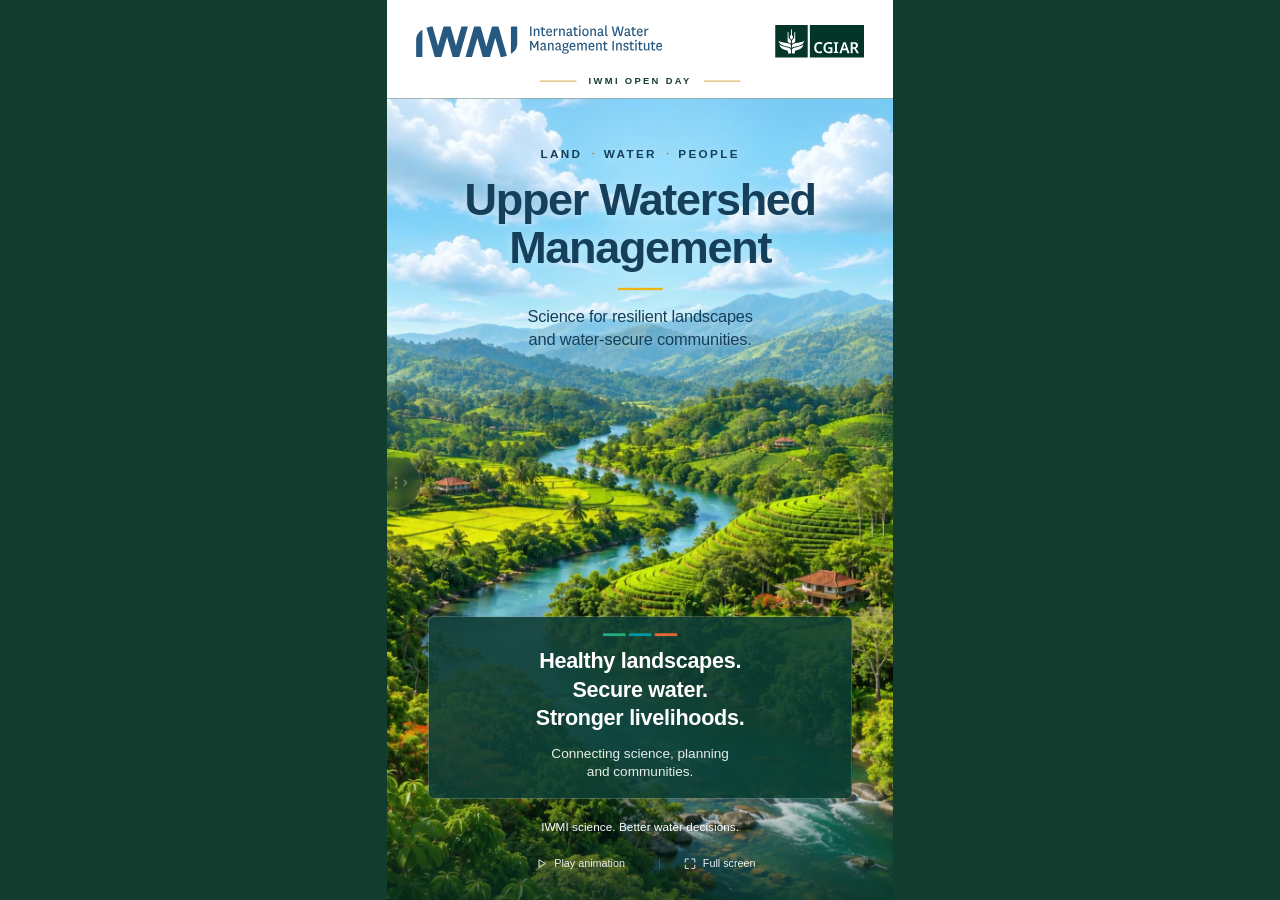
<file: index.html>
<!doctype html>
<html lang="en">
<head>
  <meta charset="utf-8">
  <meta name="viewport" content="width=device-width, initial-scale=1">
  <meta name="theme-color" content="#123d2e">
  <title>Upper Watershed Management · Portrait Exhibit</title>
  <link rel="icon" href="data:,">
  <style>
    *{box-sizing:border-box}
    html,body{width:100%;height:100%;margin:0;overflow:hidden;background:#123d2e}
    body{display:grid;place-items:center}
    .screen{position:relative;overflow:hidden;width:56.25vh;height:100vh;max-width:100vw;max-height:177.777778vw}
    iframe{position:absolute;inset:0;width:1080px;height:1920px;border:0;transform-origin:0 0;background:#123d2e}
    noscript{position:absolute;color:white;font:18px Arial;padding:24px}
  </style>
</head>
<body>
  <div class="screen" id="screen">
    <iframe id="portrait-exhibit" title="Upper Watershed Management — portrait welcome screen" src="exhibit.html?v=32" allow="fullscreen; autoplay" allowfullscreen></iframe>
  </div>
  <noscript>Please enable JavaScript to view the exhibit.</noscript>
  <script>
    const screen = document.getElementById('screen');
    const frame = document.getElementById('portrait-exhibit');
    function fitPortrait(){
      const scale = Math.min(document.documentElement.clientWidth / 1080, document.documentElement.clientHeight / 1920);
      screen.style.width = (1080 * scale) + 'px';
      screen.style.height = (1920 * scale) + 'px';
      frame.style.transform = 'scale(' + scale + ')';
    }
    window.addEventListener('resize',fitPortrait);
    document.addEventListener('fullscreenchange',fitPortrait);
    fitPortrait();
    function openLinkedExhibit(){
      const routes={'#highlands':'highlands','#terrain':'terrain','#adb':'adb','#adb-dashboard':'adb-dashboard','#mahaweli':'mahaweli','#knuckles':'knuckles','#riverkeeper':'riverkeeper'};
      const route=routes[location.hash];
      if(route)frame.contentWindow.postMessage('iwmi-open-'+route,'*');
    }
    window.addEventListener('load',openLinkedExhibit);
    window.addEventListener('hashchange',openLinkedExhibit);
  </script>
</body>
</html>
</file>
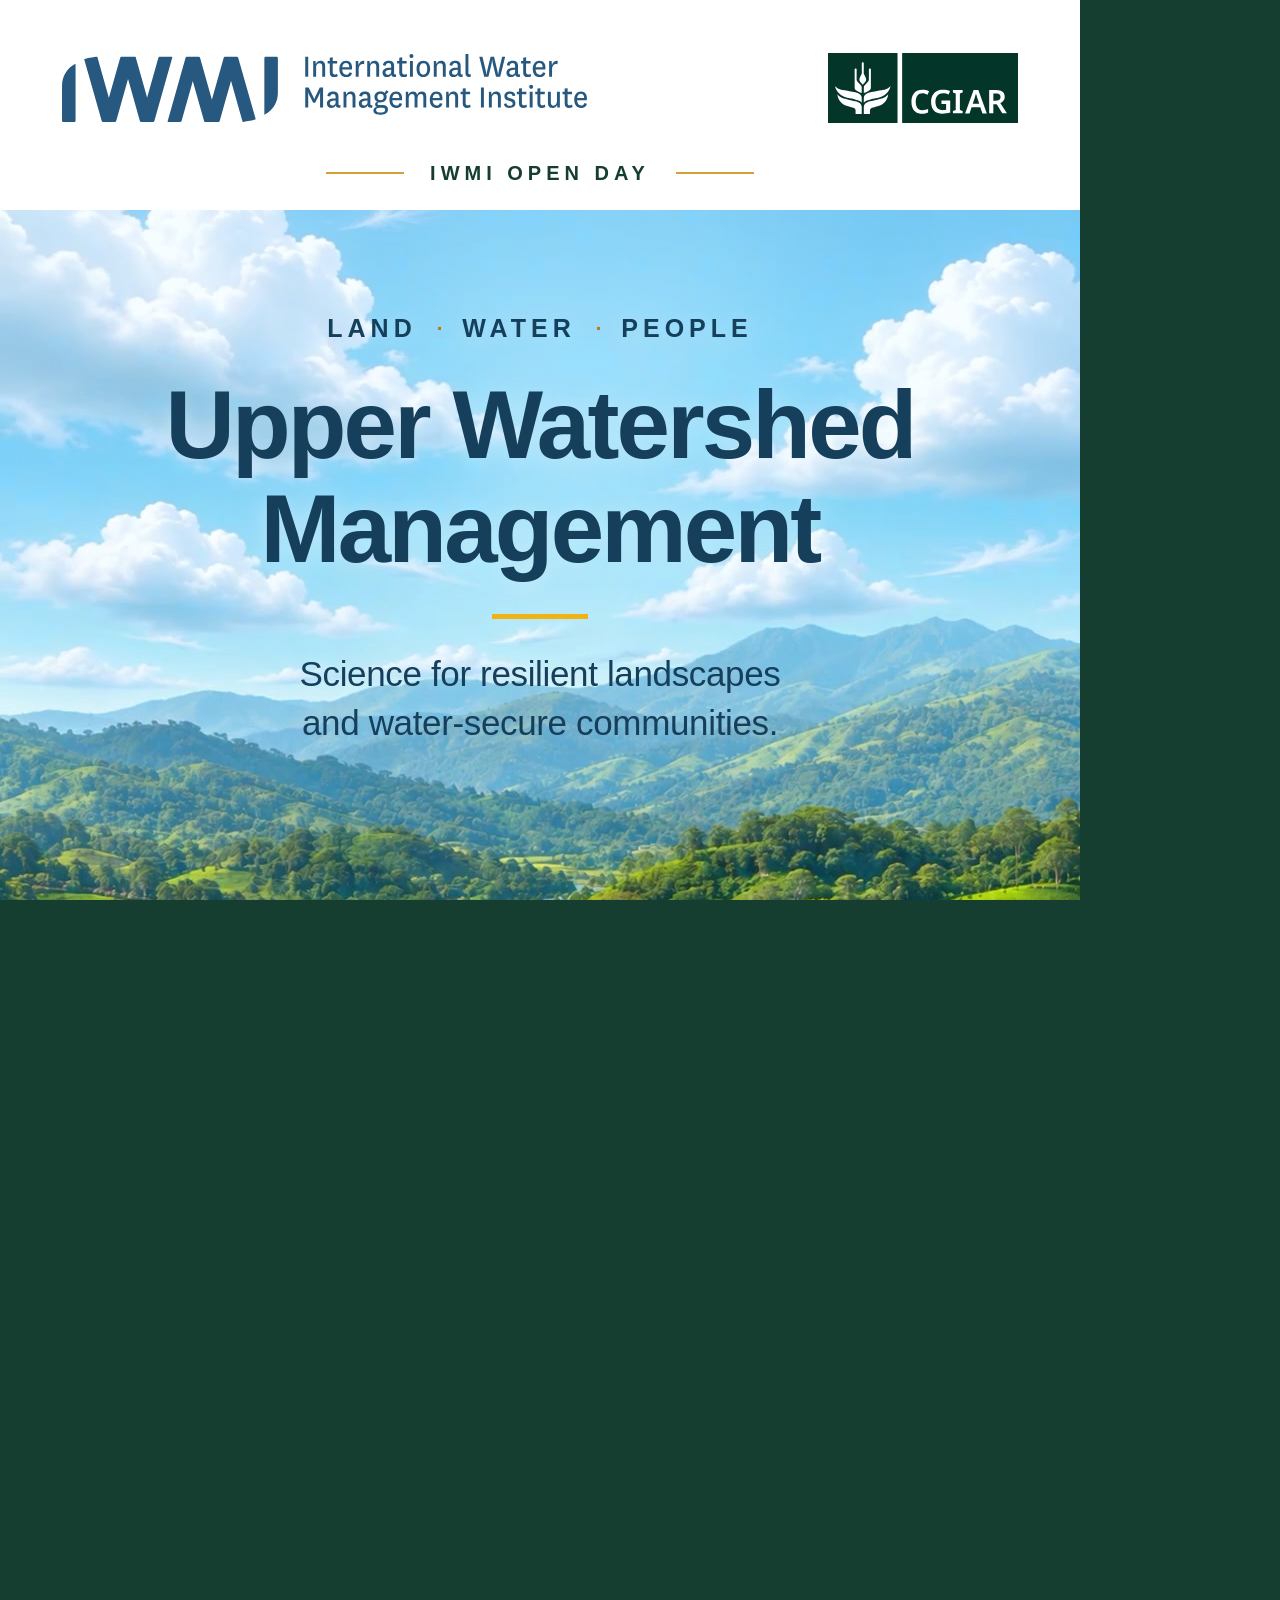
<file: exhibit.html>
<!doctype html>
<html lang="en">
<head>
  <meta charset="utf-8">
  <meta name="viewport" content="width=device-width, initial-scale=1">
  <meta name="theme-color" content="#153d30">
  <meta name="description" content="Upper Watershed Management at IWMI Open Day. Science for resilient landscapes and water-secure communities.">
  <title>Upper Watershed Management · IWMI Open Day</title>
  <link rel="icon" href="data:,">
  <link rel="stylesheet" href="styles.css?v=32">
  <link rel="stylesheet" href="orbit-menu.css?v=32">
<link rel="stylesheet" href="explorer.css?v=32">
  <link rel="stylesheet" href="adb.css?v=32">
  <link rel="stylesheet" href="projects.css?v=32">
  <link rel="stylesheet" href="presentation.css?v=32">
  <link rel="stylesheet" href="riverkeeper.css?v=32">
  <link rel="stylesheet" href="adb-dashboard.css?v=32">
<link rel="stylesheet" href="briefings.css?v=32"><link rel="stylesheet" href="river-story.css?v=32"><link rel="stylesheet" href="highlands.css?v=32"></head>
<body>
  <div class="exhibit">
    <header class="masthead">
      <div class="brand-row">
        <img class="iwmi-logo" src="assets/iwmi.svg" alt="IWMI — International Water Management Institute">
        <img class="cgiar-logo" src="assets/cgiar.svg" alt="CGIAR">
      </div>
      <div class="event-label"><i aria-hidden="true"></i><span>IWMI OPEN DAY</span><i aria-hidden="true"></i></div>
    </header>
    <main>
      <section class="hero" aria-labelledby="booth-title">
        <img class="hero-photo" src="assets/hero-video-poster.jpg" alt="Illustrative sunlit Sri Lankan watershed with green highlands, cultivated terraces and a clear blue river">
        <video id="landscape-film" class="hero-film" muted loop playsinline preload="auto" disablepictureinpicture aria-hidden="true" tabindex="-1"></video>
        <div class="hero-shade" aria-hidden="true"></div>
        <div class="hero-copy">
          <p class="eyebrow">LAND <span>·</span> WATER <span>·</span> PEOPLE</p>
          <h1 id="booth-title">Upper Watershed<br>Management</h1>
          <div class="title-rule" aria-hidden="true"></div>
          <p class="hero-message">Science for resilient landscapes<br>and water-secure communities.</p>
        </div>
      </section>
      <section class="welcome-summary" aria-labelledby="welcome-message">
        <div class="theme-rule" aria-hidden="true"><i></i><i></i><i></i></div>
        <h2 id="welcome-message">Healthy landscapes.<br>Secure water.<br>Stronger livelihoods.</h2>
        <p>Connecting science, planning<br>and communities.</p>
      </section>
    </main>
    <button id="menu-dismiss" class="menu-dismiss" type="button" tabindex="-1" aria-label="Close exploration menu" hidden></button>
    <button id="menu-toggle" class="menu-toggle" type="button" aria-expanded="false" aria-controls="orbit-navigation" aria-label="Open exploration menu">
      <span class="handle-mark" aria-hidden="true"><i></i><i></i><i></i></span>
      <svg viewBox="0 0 24 24" aria-hidden="true"><path d="m9 6 6 6-6 6"/></svg>
      <span class="handle-hint">Explore</span>
    </button>
    <nav id="orbit-navigation" class="orbit-navigation" aria-label="Explore our work" aria-hidden="true" inert>
      <svg class="orbit-rail" viewBox="0 0 840 710" aria-hidden="true"><path d="M125 50 C300 185 300 485 125 630"/><path class="rail-accent" d="M125 50 C300 185 300 485 125 630"/></svg>
      <button type="button" class="orbit-option option-highlands" data-project="highlands">
<span class="orbit-visual" aria-hidden="true"><span class="orbit-trace"></span><span class="orbit-particles"><i></i><i></i><i></i></span><span class="orbit-photo"><img src="assets/kn-hero.jpg" alt=""></span></span>
<span class="orbit-label"><strong>Sri Lanka’s highlands</strong><span>Why they matter to the nation</span></span><span class="orbit-arrow" aria-hidden="true">↗</span></button>
<button type="button" class="orbit-option option-mahaweli" data-project="mahaweli">
        <span class="orbit-visual" aria-hidden="true"><span class="orbit-trace"></span><span class="orbit-particles"><i></i><i></i><i></i></span><span class="orbit-photo"><img src="assets/mahaweli.jpg" alt=""></span></span>
        <span class="orbit-label"><strong>Upper Mahaweli</strong><span>Integrated watershed planning</span></span><span class="orbit-arrow" aria-hidden="true">↗</span>
      </button>
      <button type="button" class="orbit-option option-knuckles" data-project="knuckles">
        <span class="orbit-visual" aria-hidden="true"><span class="orbit-trace"></span><span class="orbit-particles"><i></i><i></i><i></i></span><span class="orbit-photo"><img src="assets/knuckles.jpg" alt=""></span></span>
        <span class="orbit-label"><strong>Knuckles Mountain Range</strong><span>Water science &amp; climate resilience</span></span><span class="orbit-arrow" aria-hidden="true">↗</span>
      </button>
<button type="button" class="orbit-option option-dashboard" data-project="dashboard">
        <span class="orbit-visual" aria-hidden="true"><span class="orbit-trace"></span><span class="orbit-particles"><i></i><i></i><i></i></span><span class="orbit-photo"><img src="assets/uma-oya.jpg" alt=""></span></span>
        <span class="orbit-label"><strong>Upper Watershed<br>Restoration</strong><span>ADB dashboard · priorities &amp; findings</span></span><span class="orbit-arrow" aria-hidden="true">↗</span>
      </button>
      
      <button type="button" class="orbit-option option-riverkeeper" data-project="riverkeeper">
        <span class="orbit-visual" aria-hidden="true"><span class="orbit-trace"></span><span class="orbit-particles"><i></i><i></i><i></i></span><span class="orbit-photo"><img src="assets/riverkeeper-poster.jpg" alt=""></span></span>
        <span class="orbit-label"><strong>Riverkeeper</strong><span>One river · shared decisions</span></span><span class="orbit-arrow" aria-hidden="true">↗</span>
      </button>
    </nav>
    <footer class="exhibit-footer">
      <p>IWMI science. Better water decisions.</p>
      <div class="footer-controls">
        <button type="button" id="motion" aria-pressed="false" aria-label="Pause landscape animation"><svg viewBox="0 0 24 24" aria-hidden="true"><path d="M9 5v14m6-14v14"/></svg><span>Pause animation</span></button>
        <i aria-hidden="true"></i>
        <button type="button" id="fullscreen" aria-label="Enter full screen"><svg viewBox="0 0 24 24" aria-hidden="true"><path d="M9 3H3v6m12-6h6v6M3 15v6h6m12-6v6h-6"/></svg><span>Full screen</span></button>
      </div>
    </footer>
  </div>
  <dialog id="detail-dialog" aria-labelledby="detail-title">
    <div class="detail-shell">
      <div class="detail-top"><span>WATERSHED MANAGEMENT</span><button type="button" id="close-detail" aria-label="Close introduction"><svg viewBox="0 0 24 24" aria-hidden="true"><path d="m6 6 12 12M18 6 6 18"/></svg></button></div>
      <div class="detail-photo"><img id="detail-image" src="assets/mahaweli.jpg" alt=""><span id="detail-caption"></span></div>
      <div class="detail-copy"><p id="detail-kicker"></p><h2 id="detail-title"></h2><p id="detail-summary"></p>
        <div id="detail-tabs" role="tablist" aria-label="Explore themes"></div>
        <section id="detail-panel" role="tabpanel" tabindex="0"><h3 id="detail-topic"></h3><p id="detail-text"></p></section>
        <p id="detail-note"></p>
      </div>
      <button type="button" id="back-menu" class="back-menu"><svg viewBox="0 0 24 24" aria-hidden="true"><path d="M20 12H4m7-7-7 7 7 7"/></svg>Back to options</button>
    </div>
  </dialog>

  <dialog id="map-dialog" aria-labelledby="map-title">
    <div class="map-shell">
      <header class="map-header">
        <div class="map-brand"><img src="assets/iwmi.svg" alt="International Water Management Institute"><span class="map-event">IWMI OPEN DAY</span><button id="close-map" class="map-back" type="button"><svg viewBox="0 0 24 24" aria-hidden="true"><path d="M20 12H4m7-7-7 7 7 7"/></svg>Back</button></div>
        <div class="map-heading"><div><h2 id="map-title">Sri Lanka in 3D</h2><p>Highlands, rivers &amp; reservoirs</p></div><span class="map-live"><i></i><span id="map-focus-label">HIGHLIGHTING LAND ABOVE 300 m</span></span></div>
      </header>
      <div id="map-stage" class="map-stage">
        <canvas id="terrain-canvas" tabindex="0" role="img" aria-label="Interactive Sri Lanka terrain. Drag to rotate, pinch to zoom, two fingers to move. Keyboard: arrows rotate, plus and minus zoom, Home resets." aria-describedby="map-help"></canvas>
        <div class="map-legend" aria-label="Map colours"><b>Landscape</b><span><i class="natural-land"></i>Natural terrain colours</span><span id="legend-selection"><i class="selected-uplands"></i>Land above 300 m</span><span><i class="water"></i>Rivers &amp; reservoirs</span></div>
        <div class="map-compass" aria-label="North direction">N<svg id="map-north" viewBox="0 0 60 60" aria-hidden="true"><path d="M30 2 42 50 30 41Z"/><path d="M30 2 18 50 30 41Z"/></svg></div>
        <div class="map-zoom"><button type="button" id="zoom-in" aria-label="Zoom in">+</button><button type="button" id="zoom-out" aria-label="Zoom out">−</button></div>
        <div class="map-instructions" id="map-help"><span>Drag to rotate · Pinch to zoom · Two fingers to move</span></div>
        <div class="map-loading" id="map-loading" role="status"><i aria-hidden="true"></i><p>Preparing your landscape…</p></div>
      </div>
      <footer class="map-controls">
        <div class="terrain-mode" aria-label="Elevation focus">
          <button type="button" data-terrain-mode="natural" aria-pressed="false">Natural view</button>
          <button type="button" data-terrain-mode="highlight" aria-pressed="true"><i></i>Highlight &gt;300 m</button>
          <button type="button" data-terrain-mode="isolate" aria-pressed="false">Only &gt;300 m</button>
        </div>
        <div class="map-views" aria-label="Map controls">
          <button type="button" data-map-view="island" aria-pressed="true"><svg viewBox="0 0 24 24" aria-hidden="true"><path d="M3 10V4h6m6 0h6v6M3 15v6h6m6 0h6v-6"/></svg>Whole island</button>
          <button type="button" data-map-view="highlands" aria-pressed="false"><svg viewBox="0 0 24 24" aria-hidden="true"><path d="m2 20 8-15 6 10 3-5 4 10ZM7 11l3 2 3-2"/></svg>Highlands</button>
          <button type="button" data-map-view="top" aria-pressed="false"><svg viewBox="0 0 24 24" aria-hidden="true"><path d="m3 8 9-5 9 5-9 5ZM3 12l9 5 9-5M3 16l9 5 9-5"/></svg>Top view</button>
          <button type="button" id="map-water" class="water-switch" aria-pressed="true"><svg viewBox="0 0 24 24" aria-hidden="true"><path d="M12 2C10 6 5 11 5 15a7 7 0 0 0 14 0c0-4-5-9-7-13Z"/></svg>Water</button>
        </div>
        <div class="map-caption"><span>Actual terrain · Relief enlarged 10×</span><button id="map-info" type="button" aria-expanded="false" aria-controls="map-about">About this map</button></div>
        <div class="map-about" id="map-about" hidden><strong>A landscape you can explore</strong><p>This view uses our terrain, river and reservoir model, including Mannar Island and 136 selected major water bodies. Natural colours and sea shading are illustrative, not satellite imagery or measured bathymetry.</p><p>The highlight uses the unexaggerated SRTM elevation data: only land above 300 metres is selected. “Only >300 m” displays the separate upper part of the print model. Heights are enlarged ten times for visibility; this does not change the 300-metre threshold. Screen meshes are simplified and are not printing files.</p><small>Water-body sources: project mapping (2018) and © <a href="https://www.openstreetmap.org/copyright" target="_blank" rel="noopener">OpenStreetMap contributors</a> (ODbL). This is an exhibition model, not a navigation map.</small></div>
      </footer>
    </div>
  </dialog>


  <dialog id="adb-dialog" aria-labelledby="adb-project-title">
    <div class="adb-shell">
      <header class="adb-brand"><img src="assets/iwmi.svg" alt="International Water Management Institute"><img src="assets/cgiar.svg" alt="CGIAR"><button type="button" id="close-adb" aria-label="Return to welcome screen">×</button></header>
      <div class="adb-toolbar"><button class="adb-home" id="adb-home" type="button">← Chapters</button><b id="adb-progress">THE STUDY AT A GLANCE</b><button id="adb-sources" type="button">Sources ⓘ</button></div>
      <span id="adb-project-title" class="sr-only">Upper Watershed Restoration · ADB hydrological study</span>
      <main class="adb-body" id="adb-body"></main>
      <div class="adb-scroll-hint" id="adb-scroll-hint"></div>
      <footer class="adb-bottom" id="adb-bottom"></footer>
    </div>
  </dialog>
  <dialog class="adb-figure-dialog" id="adb-figure-dialog" aria-labelledby="adb-figure-title">
    <div class="fig-top"><h3 id="adb-figure-title">Study evidence</h3><button type="button" data-fclose>Close ×</button></div>
    <div class="adb-figure-viewport"><img alt=""></div>
    <div class="adb-figure-controls"><button type="button" data-fzoom="-1" aria-label="Zoom figure out">−</button><button type="button" data-fzoom="1" aria-label="Zoom figure in">+</button><button type="button" data-fzoom="0">Reset</button><span>Pinch to zoom · Drag to move</span></div>
  </dialog>

  <div id="status" class="sr-only" role="status"></div>
  <script src="app.js?v=32"></script>
  <script src="scene-video-v27.js?v=32"></script>
  <script src="explorer.js?v=32"></script>
  <script src="orbit-menu.js?v=32"></script>
  <script src="adb-data.js?v=32"></script>
  <script src="adb.js?v=32"></script>
  <script src="projects-data.js?v=32"></script>
  <script src="projects.js?v=32"></script>
  <script src="presentation.js?v=32"></script>
  <script src="riverkeeper.js?v=32"></script>
  <script src="adb-hotspot-data.js?v=32"></script>
  <script src="adb-hotspots.js?v=32"></script>
  <script src="adb-dashboard.js?v=32"></script>
<script src="briefings.js?v=32"></script><script src="river-story.js?v=32"></script><script src="highlands.js?v=32"></script></body>
</html>
</file>
<file: styles.css>
:root{--ink:#153d30;--green:#22ad7a;--teal:#0297a6;--orange:#e86933;--gold:#efb314}
*{box-sizing:border-box}
html,body{margin:0;width:100%;height:100%;overflow:hidden;background:var(--ink);font-family:Arial,Helvetica,sans-serif;color:#fff}
button{font:inherit;cursor:pointer;touch-action:manipulation;-webkit-tap-highlight-color:transparent}
button:focus-visible{outline:4px solid var(--gold);outline-offset:5px}
img,svg{display:block}
button svg{fill:none;stroke:currentColor;stroke-width:1.8;stroke-linecap:round;stroke-linejoin:round}
.exhibit{width:1080px;height:1920px;position:relative;display:grid;grid-template-rows:210px 1710px}
.masthead{position:relative;padding:42px 62px 22px;background:#fff;color:var(--ink);z-index:2}
.brand-row{display:flex;align-items:center;justify-content:space-between;height:92px;gap:70px}
.iwmi-logo{width:525px;height:auto}
.cgiar-logo{width:190px;height:auto}
.event-label{display:flex;align-items:center;justify-content:center;gap:26px;margin-top:27px;font-size:20px;line-height:24px;font-weight:700;letter-spacing:5px}
.event-label i{width:78px;height:2px;background:#d6a13b}
main{position:relative;min-height:0}
.hero{position:absolute;inset:0;isolation:isolate;overflow:hidden}
.hero-photo,.hero-film{position:absolute;inset:0;width:100%;height:100%;object-fit:cover;object-position:center;pointer-events:none}
.hero-photo{z-index:-3}
.hero-film{z-index:-2;opacity:0}
.hero-film.is-ready{opacity:1}
.hero-shade{position:absolute;inset:0;z-index:-1;background:linear-gradient(180deg,rgba(235,251,255,.40) 0%,rgba(235,251,255,.22) 25%,rgba(235,251,255,0) 39%,rgba(4,40,31,0) 77%,rgba(4,40,31,.12) 87%,rgba(4,40,31,.72) 100%)}
.hero-copy{position:absolute;left:56px;right:56px;top:102px;text-align:center;color:#153f5a;text-shadow:0 2px 24px #effbff70}
.eyebrow{display:flex;align-items:center;justify-content:center;gap:20px;margin:0 0 29px;font-size:25px;font-weight:600;line-height:32px;letter-spacing:5px}
.eyebrow span{font-size:20px;letter-spacing:0;color:#b8760c}
h1{margin:0;font-size:106px;line-height:1.03;font-weight:700;letter-spacing:-3px}
.hero-copy h1{font-size:96px;line-height:1.08;letter-spacing:-2.8px}
.title-rule{width:96px;height:5px;background:var(--gold);margin:34px auto 30px}
.hero-message{font-size:35px;line-height:1.4;font-weight:500;margin:0;letter-spacing:-.35px}
.welcome-summary{position:absolute;left:88px;right:88px;bottom:216px;padding:35px 32px 36px;text-align:center;border:1px solid #e6fff35c;border-radius:12px;background:linear-gradient(135deg,#123f37e8,#073b31df);box-shadow:0 12px 36px #031b1720}
.theme-rule{display:flex;justify-content:center;gap:7px;margin-bottom:24px}
.theme-rule i{width:48px;height:6px;background:var(--green)}
.theme-rule i:nth-child(2){background:var(--teal)}
.theme-rule i:nth-child(3){background:var(--orange)}
.welcome-summary h2{margin:0;font-size:46px;font-weight:600;line-height:1.3;letter-spacing:-.6px}
.welcome-summary p{margin:25px 0 0;font-size:29px;line-height:1.4;color:#e5eee9}
.exhibit-footer{position:absolute;bottom:34px;left:62px;right:62px;text-align:center;text-shadow:0 1px 8px #061e2066}
.exhibit-footer p{margin:0 0 20px;font-size:25px;letter-spacing:.15px}
.footer-controls{display:flex;align-items:center;justify-content:center;gap:26px}
.footer-controls>i{width:1px;height:24px;background:#ffffff55}
.footer-controls button{display:flex;align-items:center;justify-content:center;gap:14px;min-height:88px;border:1px solid transparent;border-radius:6px;background:transparent;padding:14px 24px;color:#e8efeb;font-size:23px}
.footer-controls button:hover{background:#ffffff15;border-color:#ffffff38}
.footer-controls button:active{background:#ffffff25}
.footer-controls button svg{width:27px;height:27px}
#motion{min-width:286px}
.sr-only{position:absolute;width:1px;height:1px;padding:0;margin:-1px;overflow:hidden;clip:rect(0,0,0,0);white-space:nowrap;border:0}
@media(prefers-reduced-motion:reduce){*,*:before,*:after{transition:none!important}}
</file>
<file: orbit-menu.css>
/* A quiet edge handle unfolds a semicircular photo navigation. */
.exhibit-footer{z-index:8}
.menu-toggle{position:absolute;z-index:7;left:0;top:974px;width:72px;height:112px;display:flex;align-items:center;justify-content:center;gap:7px;padding:0 10px 0 5px;border:1px solid #e8f2e64a;border-left:0;border-radius:0 58px 58px 0;color:#e9f1e6;background:#103b3070;backdrop-filter:blur(10px);box-shadow:4px 0 18px #062b231a;transition:background .25s,border-color .25s}
.menu-toggle:hover,.menu-toggle[aria-expanded=true]{background:#123e36d9;border-color:#c0d8cb9c}
.menu-toggle>svg{width:22px;height:22px;transition:transform .35s}
.menu-toggle[aria-expanded=true]>svg{transform:rotate(180deg)}
.handle-mark{display:flex;flex-direction:column;gap:6px}
.handle-mark i{width:4px;height:4px;background:#f0c46c;border-radius:50%}
.handle-hint{position:absolute;left:88px;white-space:nowrap;pointer-events:none;background:#123e36de;padding:11px 17px;border-radius:6px;font-size:22px;opacity:0;transition:opacity .2s}
.menu-toggle:hover .handle-hint,.menu-toggle:focus-visible .handle-hint{opacity:1}
.menu-toggle[aria-expanded=true] .handle-hint{opacity:0}
.menu-dismiss{position:absolute;inset:210px 0 0;z-index:4;border:0;background:transparent;cursor:default}
.menu-dismiss:before{content:"";position:absolute;left:0;top:480px;width:920px;height:720px;pointer-events:none;background:radial-gradient(ellipse at 15% 50%,#092b2ce8 5%,#092b2cba 49%,#092b2c00 73%);animation:menu-shade-in .45s ease both}
.orbit-navigation{position:absolute;z-index:6;left:0;top:750px;width:840px;height:560px;pointer-events:none;visibility:hidden;opacity:0;transition:opacity .3s,visibility 0s .45s}
.orbit-navigation.is-open{visibility:visible;opacity:1;transition-delay:0s}
.orbit-rail{position:absolute;inset:0;width:840px;height:560px;overflow:visible;opacity:.7}
.orbit-rail path{fill:none;stroke:#d7ebe42c;stroke-width:1.5}
.orbit-rail .rail-accent{stroke:#afdacc80;stroke-dasharray:2 20;stroke-linecap:round;stroke-width:2}
.orbit-option{--accent:#77d4b3;--delay:0ms;position:absolute;left:125px;top:85px;width:620px;height:116px;margin-top:-58px;margin-left:-58px;border:0;padding:0;background:transparent;color:#fff;display:flex;align-items:center;text-align:left;pointer-events:none;opacity:0;transform:translate(-80px,145px) scale(.84);transform-origin:58px 58px;transition:opacity .22s,transform .35s;isolation:isolate;border-radius:58px}
.orbit-navigation.is-open .orbit-option{pointer-events:auto;opacity:1;transform:translate(0,0) scale(1);transition:opacity .3s var(--delay),transform .65s cubic-bezier(.19,1,.22,1) var(--delay)}
.orbit-option:after{content:"";position:absolute;z-index:-1;left:52px;top:10px;bottom:10px;right:2px;background:linear-gradient(90deg,#0b3439b8,#0b343954 80%,transparent);border-radius:0 50px 50px 0;opacity:.38;transition:opacity .2s}
.orbit-option:hover:after,.orbit-option:focus-visible:after{opacity:1}
.orbit-option:focus-visible{outline:2px solid var(--accent);outline-offset:12px}
.option-mahaweli{--accent:#75d0a3;--delay:0ms;left:125px;top:85px}
.option-knuckles{--accent:#6ed3e5;--delay:60ms;left:222px;top:215px}
.option-restoration{--accent:#f5bb69;--delay:120ms;left:222px;top:345px}
.option-model{--accent:#a4c8e4;--delay:180ms;left:125px;top:475px}
.orbit-visual{position:relative;flex:none;width:116px;height:116px;display:grid;place-items:center;filter:drop-shadow(0 5px 14px #001d2d45)}
.orbit-photo{width:108px;height:108px;overflow:hidden;border-radius:50%;border:3px solid var(--accent);box-shadow:0 0 0 4px #0b333cd4;background:#143a35}
.orbit-photo img{width:100%;height:100%;object-fit:cover;transition:transform .5s ease,filter .5s;filter:saturate(.88)}
.orbit-option:hover .orbit-photo img,.orbit-option:focus-visible .orbit-photo img{transform:scale(1.06);filter:saturate(1.05)}
.option-model .orbit-photo img{object-position:50% 42%}
.orbit-trace{position:absolute;inset:-7px;border:1px solid var(--accent);border-radius:50%;opacity:.28}
.orbit-trace:before{content:"";position:absolute;inset:-1px;border-radius:50%;border:2px solid transparent;border-right-color:var(--accent);transform:rotate(-40deg);opacity:.85}
.orbit-particles{position:absolute;inset:-7px;border-radius:50%;animation:particle-orbit 13s linear infinite;animation-play-state:paused;pointer-events:none}
.option-knuckles .orbit-particles{animation-duration:17s;animation-direction:reverse}
.option-restoration .orbit-particles{animation-duration:21s;animation-delay:-7s}
.option-model .orbit-particles{animation-duration:18s;animation-direction:reverse;animation-delay:-12s}
.orbit-particles i{position:absolute;width:8px;height:8px;border-radius:50%;left:50%;top:-4px;margin-left:-4px;background:var(--accent);box-shadow:0 0 7px var(--accent)}
.orbit-particles i:nth-child(2){width:5px;height:5px;left:6.7%;top:75%;opacity:.8;box-shadow:none}
.orbit-particles i:nth-child(3){width:4px;height:4px;left:93.3%;top:75%;opacity:.6;box-shadow:none}
.orbit-navigation.is-open .orbit-particles{animation-play-state:running}
.motion-paused .orbit-particles,.page-hidden .orbit-particles,.detail-open .orbit-particles{animation-play-state:paused!important}
.orbit-label{padding-left:24px;padding-right:12px;display:flex;flex-direction:column;gap:7px;text-shadow:0 2px 12px #06222688}
.orbit-label strong{font-size:30px;line-height:1.12;font-weight:600;letter-spacing:-.45px}
.orbit-label>span{font-size:20px;line-height:1.2;color:#e4efea;letter-spacing:.05px}
.orbit-arrow{flex:none;margin-left:auto;margin-right:23px;color:var(--accent);font-size:26px;opacity:0;transition:opacity .2s}
.orbit-option:hover .orbit-arrow,.orbit-option:focus-visible .orbit-arrow{opacity:1}
@keyframes particle-orbit{to{transform:rotate(360deg)}}
@keyframes menu-shade-in{from{opacity:0}to{opacity:1}}
#detail-dialog{width:916px;max-width:calc(100% - 100px);max-height:calc(100% - 140px);padding:0;border:1px solid #ffffff75;border-radius:22px;background:#f6f7f3;color:#173e43;box-shadow:0 30px 140px #00171370;overflow:auto;overscroll-behavior:contain}
#detail-dialog::backdrop{background:#051d2bc4;backdrop-filter:blur(10px)}
.detail-shell{padding:30px 36px 28px}
.detail-top{display:flex;align-items:center;justify-content:space-between;padding-bottom:24px;color:#527476;font-size:17px;letter-spacing:3px;font-weight:700}
#close-detail{width:76px;height:76px;display:grid;place-items:center;padding:22px;border:1px solid #31596333;border-radius:50%;background:transparent;color:#24494d}
#close-detail svg{width:28px;height:28px}
.detail-photo{height:350px;position:relative;border-radius:160px 160px 22px 22px;overflow:hidden;background:#e4ede6}
.detail-photo img{width:100%;height:100%;object-fit:cover}
.detail-photo:after{content:"";position:absolute;inset:40% 0 0;background:linear-gradient(0deg,#0b3038b3,transparent)}
.detail-photo>span{position:absolute;bottom:28px;left:30px;right:30px;color:white;font-size:22px;z-index:1;text-align:center;letter-spacing:.5px}
.detail-copy{padding:36px 12px 0;text-align:center}
#detail-kicker{margin:0 0 15px;font-size:18px;line-height:1.3;letter-spacing:2.5px;color:#557675;font-weight:700;text-transform:uppercase}
#detail-title{margin:0 auto 20px;max-width:760px;font-size:58px;line-height:1.08;letter-spacing:-1.3px;font-weight:600;color:#163e48}
#detail-summary{margin:0 auto;max-width:730px;font-size:28px;line-height:1.4;color:#486568}
#detail-tabs{display:flex;justify-content:center;gap:10px;margin:32px 0 24px;flex-wrap:wrap}
#detail-tabs button{min-height:78px;padding:16px 22px;border-radius:40px;border:1px solid #98b1b1;background:transparent;color:#285c62;font-size:24px}
#detail-tabs button[aria-selected=true]{background:var(--detail-accent,#237457);color:white;border-color:var(--detail-accent,#237457)}
#detail-panel{min-height:220px;padding:30px 32px;border-top:1px solid #a4bcb860;border-bottom:1px solid #a4bcb860}
#detail-topic{font-size:32px;line-height:1.2;font-weight:600;margin:0 0 16px;color:#214d55}
#detail-text{font-size:27px;line-height:1.45;color:#486568;margin:0}
#detail-note{margin:24px 0;color:#6b7d7d;font-size:19px;line-height:1.4}
.back-menu{margin:12px auto 0;min-height:78px;display:flex;align-items:center;justify-content:center;gap:15px;padding:15px 26px;border:0;background:transparent;color:#315e65;font-size:23px}
.back-menu svg{width:26px;height:26px}
#detail-dialog[data-project=model] .detail-photo{height:500px;border-radius:16px;background:#e6e9e6}
#detail-dialog[data-project=model] .detail-photo img{object-fit:contain}
#detail-dialog[data-project=model] .detail-photo>span{font-size:18px;bottom:14px}
@media(prefers-reduced-motion:reduce){.orbit-option,.orbit-navigation,.menu-toggle>svg{transition:none!important}.orbit-particles,.menu-dismiss:before{animation:none!important}}

/* Independent, visible orbital accents; video buffering does not disable these. */
.orbit-trace{opacity:.48}.orbit-trace:before{animation:particle-orbit 22s linear infinite;animation-play-state:paused}
.option-dashboard .orbit-particles{animation-duration:15s;animation-delay:-4s}.option-riverkeeper .orbit-particles{animation-duration:16s;animation-delay:-9s}
.orbit-navigation.is-open .orbit-trace:before{animation-play-state:running}
.motion-paused .orbit-trace:before,.page-hidden .orbit-trace:before,.detail-open .orbit-trace:before{animation-play-state:paused!important}
@media(prefers-reduced-motion:reduce){.orbit-trace:before{animation:none!important}}
</file>
<file: explorer.css>
#map-dialog{position:fixed;inset:0;margin:0;padding:0;border:0;width:1080px;height:1920px;max-width:100%;max-height:100%;color:#193e4a;background:#f7f8f4;overflow:hidden;font-family:Arial,sans-serif}
#map-dialog::backdrop{background:#123b32}
.map-shell{height:100%;display:flex;flex-direction:column;background:radial-gradient(ellipse at 55% 47%,#fff 10%,#eff5f4 65%,#e0edeb 100%)}
.map-header{position:relative;z-index:2;padding:38px 44px 25px;background:rgba(255,255,255,.88);border-bottom:1px solid #d6e4df}
.map-brand{display:flex;align-items:center;justify-content:space-between;gap:22px;margin-bottom:32px}.map-brand img{width:250px;height:66px;object-fit:contain;object-position:left}.map-brand .map-event{font-size:17px;letter-spacing:3px;color:#397761;font-weight:700}.map-back{display:flex;align-items:center;gap:11px;border:1px solid #c7d7d0!important;border-radius:40px;padding:17px 23px!important;background:white!important;color:#245d4b!important;font-size:22px!important;min-height:64px}.map-back svg{width:25px;height:25px;fill:none;stroke:currentColor;stroke-width:1.8}
.map-heading{display:flex;justify-content:space-between;align-items:flex-end}.map-heading h2{font-size:66px;line-height:1.03;letter-spacing:-2px;margin:0;color:#174c48;font-weight:600}.map-heading p{font-size:25px;margin:13px 0 0;color:#55706e;letter-spacing:.2px}.map-live{display:flex;gap:10px;align-items:center;font-size:17px;letter-spacing:1.5px;padding-bottom:5px;color:#397761}.map-live i{height:9px;width:9px;border-radius:50%;background:#16917d}
.map-stage{position:relative;flex:1;min-height:0;isolation:isolate;background:radial-gradient(ellipse at 50% 48%,rgba(255,255,255,.9),rgba(233,243,243,.3) 60%)}
#terrain-canvas{width:100%;height:100%;display:block;touch-action:none;outline:none;cursor:grab}#terrain-canvas:active{cursor:grabbing}#terrain-canvas:focus-visible{outline:3px solid #218c98;outline-offset:-6px}
.map-compass{position:absolute;right:46px;top:42px;width:66px;text-align:center;pointer-events:none;color:#315e5d;font-size:20px}.map-compass svg{display:block;width:58px;height:58px;margin:8px auto;overflow:visible}.map-compass path:first-child{fill:#477d78}.map-compass path:last-child{fill:#afcbc5}
.map-zoom{position:absolute;right:35px;bottom:115px;display:flex;flex-direction:column;gap:14px}.map-zoom button{border:1px solid #c1d5cf;border-radius:50%;background:rgba(255,255,255,.88);box-shadow:0 5px 18px #3e686712;width:70px;height:70px;color:#22594e;font-size:35px}.map-zoom button:active{background:#dfeee8}
.map-legend{position:absolute;left:40px;top:44px;display:flex;flex-direction:column;gap:14px;font-size:18px;color:#506b66;pointer-events:none}.map-legend span{display:flex;align-items:center;gap:12px}.map-legend i{width:16px;height:16px;border-radius:50%;border:1px solid #aebdb7}.map-legend .low{background:#fcfcf8}.map-legend .mid{background:#e3e7e3}.map-legend .high{background:#b9c4c0}.map-legend .water{background:#72c4df;border-color:#50a8c7}.map-legend b{font-weight:500;font-size:16px;letter-spacing:1.5px;margin-bottom:4px;text-transform:uppercase;color:#69817b}
.map-instructions{position:absolute;bottom:30px;left:40px;right:40px;text-align:center;font-size:22px;color:#59746e;pointer-events:none}.map-instructions span{padding:13px 25px;background:rgba(255,255,255,.72);border-radius:40px}
.map-loading{position:absolute;inset:0;display:flex;flex-direction:column;align-items:center;justify-content:center;gap:24px;background:#edf4f1;color:#346a59;text-align:center;padding:70px;z-index:4;font-size:27px}.map-loading[hidden]{display:none}.map-loading i{width:48px;height:48px;border:3px solid #c7ded5;border-top-color:#27846b;border-radius:50%;animation:map-spin 1.2s linear infinite}.map-loading p{max-width:700px;line-height:1.5}.map-loading.error i{display:none}@keyframes map-spin{to{transform:rotate(360deg)}}
.map-controls{position:relative;z-index:2;padding:25px 40px 31px;background:rgba(255,255,255,.93);border-top:1px solid #d5e3dd}.map-views{display:flex;gap:14px;justify-content:center}.map-views button{height:76px;padding:0 26px;border:1px solid #c3d4cd;border-radius:40px;background:white;color:#385c52;font-size:23px;font-weight:500;display:flex;align-items:center;justify-content:center;gap:10px}.map-views button svg{width:27px;height:27px;fill:none;stroke:currentColor;stroke-width:1.7;stroke-linecap:round;stroke-linejoin:round}.map-views button[aria-pressed=true]{background:#1c6452;color:white;border-color:#1c6452}.map-views button.water-switch[aria-pressed=true]{background:#e3f3f8;color:#1c7894;border-color:#88c9dc}.map-caption{display:flex;align-items:center;justify-content:space-between;margin-top:27px;gap:15px;color:#6e817a;font-size:17px}.map-caption button{color:#366e60;border:0;background:transparent;text-decoration:underline;text-underline-offset:4px;padding:14px;font-size:18px}.map-about{position:absolute;bottom:190px;left:40px;right:40px;padding:31px 36px;border:1px solid #c9d9d0;box-shadow:0 12px 50px #173b3330;border-radius:24px;background:#fffefa;font-size:23px;line-height:1.55;color:#49635b;z-index:3}.map-about[hidden]{display:none}.map-about strong{display:block;color:#245d4c;margin-bottom:10px;font-size:28px}.map-about p{margin:12px 0}.map-about small{font-size:18px}.map-about a{color:#26708a}#map-dialog button:focus-visible{outline:4px solid #e4ae30;outline-offset:4px}#map-dialog button:disabled{opacity:.45}
@media(prefers-reduced-motion:reduce){.map-loading i{animation:none}}

.map-legend{left:25px;top:26px;background:rgba(249,252,249,.87);border:1px solid #dce8e180;border-radius:18px;padding:18px 20px;backdrop-filter:blur(8px)}
.map-live{font-size:14px;letter-spacing:1px;max-width:310px;line-height:1.6}.map-live i{background:#bd9543;flex-shrink:0}
.map-compass{background:#f9fcf9d9;border:1px solid #ffffff50;border-radius:40px;padding:12px 3px;width:70px;right:35px;top:30px;font-size:17px}.map-compass svg{width:43px;height:43px;margin:6px auto}
.map-legend{font-size:17px;gap:12px}.map-legend b{font-size:14px}.map-legend .natural-land{background:linear-gradient(140deg,#9caa66,#3c7047);border-color:#77956f}.map-legend .selected-uplands{background:#487049;border:2px solid #edc56c}.map-legend span[hidden]{display:none}.map-legend .water{background:#378caa}
.terrain-mode{display:flex;gap:6px;background:#e8ede7;border:1px solid #d7e1d5;border-radius:18px;padding:6px;margin-bottom:21px}.terrain-mode button{flex:1;height:66px;border:1px solid transparent;border-radius:13px;background:transparent;color:#4c685b;font-size:24px;display:flex;align-items:center;justify-content:center;gap:9px}.terrain-mode button[aria-pressed=true]{background:#fffefa;color:#295541;border-color:#c9d7c6;box-shadow:0 3px 7px #173b3310}.terrain-mode button[data-terrain-mode=highlight][aria-pressed=true]{background:#fff7df;border-color:#d6b966;color:#69541f}.terrain-mode i{width:12px;height:12px;border:2px solid #b99a4e;border-radius:50%;background:#487049}
.map-views button{height:68px;font-size:22px}.map-controls{padding-top:19px;padding-bottom:22px}.map-caption{margin-top:16px}.map-about{bottom:278px}.map-loading{background:#e0ece6}.map-instructions span{background:#f7fbf4dc;box-shadow:0 3px 20px #083b4b20}.map-instructions{color:#315e55;font-size:20px}
</file>
<file: adb.css>
#adb-dialog{--ink:#143851;--navy:#103d59;--gold:#d99527;--orange:#c76832;--teal:#188a91;--green:#32735a;position:fixed;inset:0;width:100%;height:100%;max-width:none;max-height:none;margin:0;padding:0;border:0;color:var(--ink);background:#f7f8f4;font:30px/1.43 Arial,sans-serif;overflow:hidden}
#adb-dialog *{box-sizing:border-box}#adb-dialog button,#adb-dialog select{font:inherit;cursor:pointer}#adb-dialog button{touch-action:manipulation}#adb-dialog :focus-visible{outline:5px solid #dc9b29;outline-offset:5px}#adb-dialog button{color:inherit}#adb-dialog .adb-shell{height:100%;display:flex;flex-direction:column}
.adb-brand{height:137px;flex-shrink:0;padding:30px 48px;display:flex;align-items:center;gap:34px;background:white;border-bottom:1px solid #d7e0df}.adb-brand img:first-child{width:360px;height:70px;object-fit:contain}.adb-brand img:nth-child(2){width:146px;height:66px;object-fit:contain;margin-left:auto}.adb-brand button{margin-left:26px;background:#edf2f0;border:1px solid #d5dfda;border-radius:50%;width:66px;height:66px;font-size:34px!important}
.adb-toolbar{display:flex;align-items:center;justify-content:space-between;padding:22px 48px;gap:16px;border-bottom:1px solid #dbe3df;background:white;min-height:99px}.adb-toolbar button{background:none;border:0;font-size:25px!important;min-height:54px}.adb-toolbar b{font-size:22px;letter-spacing:2px}.adb-toolbar .adb-home{font-weight:700}.adb-body{flex:1;overflow:auto;overscroll-behavior:contain;scrollbar-width:thin;scrollbar-color:#a4bbb6 transparent}.adb-body h1,.adb-body h2,.adb-body h3,.adb-body p{margin:0}.adb-body h1{font-family:Georgia,serif;font-size:65px;line-height:1.04;font-weight:500}.adb-body h2{font-family:Georgia,serif;font-size:49px;line-height:1.12;font-weight:500}.adb-body h3{font-size:32px;line-height:1.2}.adb-body p{margin:18px 0}.adb-kicker{font-size:21px;font-weight:700;letter-spacing:2.5px;text-transform:uppercase}.adb-hero{position:relative;height:470px;overflow:hidden;color:white;background:#164e47}.adb-hero>img{width:100%;height:100%;object-fit:cover;filter:brightness(.65)}.adb-hero:after{content:'';position:absolute;inset:0;background:linear-gradient(90deg,rgba(6,37,45,.65),transparent),linear-gradient(0deg,rgba(6,37,45,.8),transparent 70%)}.adb-hero-copy{position:absolute;left:60px;right:70px;bottom:55px;z-index:1}.adb-hero-copy h1{max-width:740px}.adb-hero-copy p{max-width:790px;font-size:29px}.adb-hero-copy .adb-kicker{color:#f2cf79;margin-bottom:18px}.adb-hero-credit{position:absolute;top:20px;right:30px;color:white;z-index:1;font-size:18px}.adb-overview-intro{padding:38px 60px 28px}.adb-overview-intro p{font-size:28px;color:#4b6268}.adb-journey{padding:0 60px 40px;position:relative}.adb-journey:before{content:'';position:absolute;left:91px;top:35px;bottom:90px;width:2px;background:linear-gradient(#dfaa55,#258b8e,#32735a)}.adb-journey button{position:relative;display:grid;grid-template-columns:65px 1fr 36px;align-items:center;gap:28px;width:100%;padding:21px 0;border:0;border-bottom:1px solid #d6e0db;background:transparent;text-align:left}.adb-stepno{display:grid;place-items:center;background:#f7f8f4;border:2px solid #cd9f59;border-radius:50%;width:64px;height:64px;font-size:25px;color:#95651d}.adb-journey strong{display:block;font:36px/1.1 Georgia,serif}.adb-journey small{display:block;font-size:24px;font-weight:400;color:#5a7176;margin-top:8px}.adb-journey em{font-style:normal;font-size:33px}.adb-summary-strip{display:flex;justify-content:space-between;gap:25px;margin:0 60px 42px;border-top:1px solid #c6d5ce;padding-top:28px}.adb-summary-strip strong{font-size:40px;display:block;color:#29634f}.adb-summary-strip span{font-size:21px;display:block}
.adb-chapter-head{padding:34px 54px 24px;background:var(--navy);color:white}.adb-chapter-head .adb-kicker{color:#e8be6a;margin-bottom:14px}.adb-chapter-head h1{font-size:52px}.adb-topics{padding:18px 45px;display:flex;flex-wrap:wrap;gap:12px;background:white;border-bottom:1px solid #d9e2dd;position:sticky;top:0;z-index:5}.adb-topics button{padding:13px 22px;border-radius:40px;border:1px solid #cbd8d2;background:#fff;font-size:24px!important;min-height:60px}.adb-topics button[aria-current=true]{background:#214d54;border-color:#214d54;color:white}.adb-content{padding:35px 55px 45px}.adb-content>h2{max-width:930px}.adb-deck{color:#506970;font-size:29px;margin-top:18px!important}.adb-takeaway{border-left:6px solid #d99d35;padding:17px 26px;margin:25px 0 30px;background:#fff6e6;font-size:28px;line-height:1.4}.adb-takeaway b{color:#875323}.adb-source{margin-top:26px!important;padding-top:16px;border-top:1px solid #d5e1dc;color:#647679;font-size:21px;line-height:1.4}.adb-note{font-size:23px;color:#607477;margin:17px 0!important}.adb-type{display:inline-block;font-size:19px;letter-spacing:1.5px;font-weight:700;color:#236451;border-bottom:2px solid #71a18c;padding:0 0 5px;margin-bottom:14px}.adb-bottom{padding:20px 44px;background:white;border-top:1px solid #cddbd5;display:flex;align-items:center;gap:20px;flex-shrink:0;min-height:98px}.adb-bottom button{border:0;background:none;font-size:25px!important;min-height:55px}.adb-bottom button:last-child{margin-left:auto;background:#204e53;color:white;border-radius:30px;padding:12px 28px}.adb-bottom span{font-size:21px;color:#5b7377}
.adb-metrics{display:flex;gap:30px;justify-content:space-between;padding:27px 0;border-top:1px solid #cfddd6;border-bottom:1px solid #cfddd6;margin:25px 0}.adb-metrics>div{flex:1}.adb-metrics strong{display:block;font:54px/1.1 Georgia,serif;color:#216b62}.adb-metrics small{display:block;font-size:24px;color:#50696d;margin-top:10px}.adb-switch{display:flex;flex-wrap:wrap;gap:12px;margin:22px 0}.adb-switch button{border:1px solid #a9c2ba;background:white;border-radius:9px;padding:13px 24px;font-size:25px!important;min-height:60px}.adb-switch button[aria-pressed=true]{background:#1f625c;color:white;border-color:#1f625c}.adb-switch button.disabled{opacity:.4}.adb-field{display:flex;align-items:center;gap:18px;flex-wrap:wrap;margin:20px 0;font-size:25px}.adb-field select{background:white;color:var(--ink);border:1px solid #b5cbc2;padding:12px 16px;border-radius:8px;min-height:62px;max-width:100%;flex:1;min-width:200px}.adb-chart{background:white;padding:22px 20px 8px;border-radius:8px;margin:20px 0;border:1px solid #e0e7e2}.adb-chart svg{width:100%;height:auto;display:block}.adb-chart text{font-family:Arial,sans-serif;fill:#49626b;font-size:22px}.adb-chart .gridline{stroke:#e0e8e5;stroke-width:1}.adb-chart .axis-label{font-size:19px}.adb-chart .bar-value{fill:#163e52;font-weight:bold}.adb-chart g[role=button]{cursor:pointer}.adb-chart g[role=button]:focus{outline:none}.adb-chart g[role=button]:focus rect{stroke:#182e4b;stroke-width:4}.adb-chart .chart-title{font-size:25px;font-weight:bold;fill:#23434f}.adb-readout{min-height:64px;padding:16px 22px;background:#eaf2ee;color:#225e53;font-size:25px;border-radius:5px;margin-top:12px}.adb-legend{display:flex;gap:22px;flex-wrap:wrap;font-size:23px;margin:18px 0}.adb-legend span{display:flex;align-items:center;gap:10px}.adb-legend i{width:19px;height:19px;border-radius:50%;display:inline-block;flex-shrink:0}.adb-plot-hint{font-size:21px;color:#667c80;margin:8px 0 15px}.adb-chart-scroll{max-height:690px;overflow:auto;overscroll-behavior:contain}
.adb-map{border:1px solid #cedbd6;position:relative;background:#e8f0ed;border-radius:8px;overflow:hidden}.adb-map svg{display:block;width:100%;height:640px;touch-action:none}.adb-map path{cursor:pointer;stroke:#fafcf9;stroke-width:1.3;vector-effect:non-scaling-stroke;transition:fill .25s}.adb-map path.selected{stroke:#122e49;stroke-width:4}.adb-map path:hover{filter:brightness(.9)}.adb-map-tools{position:absolute;right:18px;top:18px;display:flex;gap:7px}.adb-map-tools button{border:1px solid #bacbc4;border-radius:8px;width:58px;height:58px;background:white;font-size:26px!important}.adb-map-north{position:absolute;top:20px;left:24px;font-size:23px;font-weight:bold;line-height:1.1;text-align:center}.adb-map-key{display:flex;gap:10px;align-items:center;font-size:21px;padding:13px 22px;background:#fff}.adb-map-key i{height:16px;width:46px;display:inline-block}.adb-selected{display:flex;gap:20px;align-items:center;justify-content:space-between;padding:22px 26px;background:#fff;border-bottom:4px solid #cc9442;margin-top:15px}.adb-selected h3{font-size:31px}.adb-selected p{font-size:24px;margin:5px 0}.adb-selected strong{display:block;font-size:44px;color:#a36528;white-space:nowrap}.adb-selected small{font-size:21px}.adb-map-caption{font-size:20px;color:#617976;margin:10px 0}.adb-photo{width:100%;height:400px;object-fit:cover;border-radius:4px;display:block;margin:24px 0}.adb-photo-pair{display:grid;grid-template-columns:1fr 1fr;gap:20px}.adb-photo-pair img{width:100%;height:290px;object-fit:cover}.adb-photo-pair p{font-size:23px;margin:10px 0}.adb-figure-button{width:100%;border:1px solid #d8e3de;background:white;padding:18px;display:block;border-radius:7px;margin:20px 0;text-align:left}.adb-figure-button img{display:block;width:100%;height:620px;object-fit:contain}.adb-figure-button span{display:block;font-size:23px;padding:13px;color:#1c706d}.adb-list{display:flex;flex-direction:column;margin-top:22px}.adb-list>div,.adb-list>button{border:0;border-bottom:1px solid #cfdcd5;padding:22px 0;background:none;text-align:left}.adb-list h3{font-size:29px}.adb-list p{font-size:27px;margin:10px 0}.adb-list .adb-label{font-size:20px;color:#95662b;letter-spacing:1.2px;font-weight:700}.adb-flow{display:flex;flex-direction:column;gap:0;margin:30px 0}.adb-flow>div{position:relative;padding:22px 28px 26px 58px;border-left:3px solid #7cae9a;margin-left:12px}.adb-flow>div:before{content:'';position:absolute;top:30px;left:-11px;width:19px;height:19px;background:#34816e;border:4px solid #f7f8f4;border-radius:50%}.adb-flow p{font-size:27px;margin:9px 0}.adb-flow h3{font-size:30px}.adb-options-list{display:flex;flex-direction:column;gap:12px;max-height:495px;overflow:auto;overscroll-behavior:contain;margin:22px 0}.adb-options-list button{padding:18px 24px;background:white;border:1px solid #cddbd4;border-radius:7px;text-align:left;font-size:26px!important}.adb-options-list button[aria-pressed=true]{border:2px solid #bd8034;background:#fff5e3}.adb-option-detail{padding:27px;background:#eaf1ed;border-left:5px solid #4c927b}.adb-option-detail h3{font-size:31px}.adb-option-detail p{font-size:27px}.adb-option-detail small{font-size:22px}.adb-quality-grid{display:grid;grid-template-columns:1fr 1fr;gap:18px;margin:24px 0}.adb-quality-grid div{background:white;border-top:4px solid #2a8d8c;padding:22px}.adb-quality-grid h3{font-size:29px}.adb-quality-grid strong{display:block;font:44px Georgia,serif;margin:14px 0}.adb-quality-grid p{font-size:24px;margin:8px 0}.adb-table{border-collapse:collapse;width:100%;font-size:24px;margin:25px 0}.adb-table td,.adb-table th{padding:17px 12px;border-bottom:1px solid #d2dfd6;text-align:left}.adb-table th{background:#e8f0eb;color:#315d56}.adb-table td:not(:first-child){text-align:right}.adb-footnotes details{border-top:1px solid #cfded4;padding:18px 0;font-size:25px}.adb-footnotes summary{cursor:pointer;font-weight:700;padding:8px 0}.adb-footnotes p{font-size:25px}.adb-figure-dialog{position:fixed;inset:0;margin:0;border:0;width:100%;height:100%;max-width:none;max-height:none;background:#102f3c;padding:26px;color:white;overflow:hidden}.adb-figure-dialog .fig-top{display:flex;align-items:center;justify-content:space-between;gap:15px}.adb-figure-dialog h3{font:28px Arial}.adb-figure-dialog button{background:white;border:0;border-radius:30px;padding:15px 25px;color:#153d50;font:26px Arial;min-height:60px}.adb-figure-viewport{position:absolute;inset:130px 20px 130px;overflow:hidden;touch-action:none;display:grid;place-items:center}.adb-figure-viewport img{max-width:100%;max-height:100%;object-fit:contain;transform-origin:center;pointer-events:none;user-select:none}.adb-figure-controls{position:absolute;bottom:30px;left:30px;right:30px;display:flex;gap:15px;justify-content:center}.adb-figure-controls span{align-self:center;font:22px Arial}.adb-source-detail h3{margin-top:25px}.adb-source-detail p{font-size:26px}.adb-conclusion{padding:28px;background:#1d4c51;color:white;margin:25px 0}.adb-conclusion h3{color:#efcc88}.adb-conclusion p{font-size:28px;margin-bottom:0}.adb-phase{font-size:22px;color:#4b7565;letter-spacing:1px;font-weight:700;margin-top:25px}.adb-data-badge{font-size:19px;color:#5b7174;display:block;margin-top:10px}
@media(prefers-reduced-motion:reduce){#adb-dialog *{animation:none!important;transition:none!important}}
#adb-dialog .adb-topics button[aria-current=true],#adb-dialog .adb-switch button[aria-pressed=true],#adb-dialog .adb-bottom button:last-child{color:#fff}
.adb-hero{height:420px}.adb-overview-intro{padding-top:30px}.adb-journey button{padding-top:18px;padding-bottom:18px}
.adb-selected>div:last-child{max-width:400px}.adb-selected>div:first-child{min-width:0}
.adb-map svg>g:last-child path{stroke:#33525b;stroke-width:2;cursor:default}
.adb-map text.adb-basin-label{font:19px Arial;fill:#113e4b;paint-order:stroke;stroke:#f4f8f3;stroke-width:4px;stroke-linejoin:round;pointer-events:none;text-anchor:middle}
.adb-map-key{flex-wrap:wrap}.adb-bin-labels{width:100%;display:flex;justify-content:space-around;font-size:19px;color:#4e686c;padding-top:4px}
.adb-bottom small{font-size:18px;display:block;color:#587679}.adb-scroll-hint{background:#edf3ee;border-bottom:1px solid #d6e0db;font-size:19px;color:#4e736b;text-align:center;min-height:27px;padding:3px 0;flex-shrink:0}
.adb-map svg{height:520px}.adb-selected{margin:16px 0}.adb-selected h3{font-size:29px}.adb-selected strong{font-size:40px}.adb-selected p{font-size:23px}
#adb-dialog *{-webkit-tap-highlight-color:transparent}
</file>
<file: projects.css>
#adb-dialog[data-study=mahaweli]{--navy:#185443;--ink:#173e39;--accent:#26806a;--pale:#e6f1e9;--line:#b8d3c5}
#adb-dialog[data-study=knuckles]{--navy:#124c61;--ink:#193e50;--accent:#008e9d;--pale:#e3f2f2;--line:#aed4d8}
#adb-dialog[data-study=mahaweli] .adb-chapter-head,#adb-dialog[data-study=knuckles] .adb-chapter-head{background:var(--navy)}
#adb-dialog[data-study=mahaweli] .adb-stepno,#adb-dialog[data-study=knuckles] .adb-stepno{border-color:var(--accent);color:var(--accent)}
.project-hero .adb-hero-copy h1{font-size:63px;max-width:900px}.project-hero .adb-hero-copy p{max-width:850px;margin-bottom:0}.project-hero>img{filter:brightness(.77)}
#adb-dialog[data-study=knuckles] .project-hero>img{object-position:center 47%}#adb-dialog[data-study=mahaweli] .project-hero>img{object-position:center 55%}
.project-tabs{display:flex;gap:12px;flex-wrap:wrap;margin:24px 0}.project-tabs button{min-height:64px;padding:14px 24px;border:1px solid var(--line,#b6ceca);background:white;border-radius:40px;font-size:25px!important}.project-tabs button[aria-pressed=true]{background:var(--navy);border-color:var(--navy);color:white!important}
.project-caption{font-size:22px!important;color:#5b7474;margin:12px 0!important}.project-photo{display:block;width:100%;height:380px;object-fit:cover;margin:24px 0 10px;border-radius:5px}.project-pair{display:grid;grid-template-columns:1fr 1fr;gap:20px;margin:22px 0}.project-pair img{width:100%;height:325px;object-fit:cover}.project-pair p{font-size:23px;color:#4d686b}
.project-focus{padding:28px 32px;background:var(--pale,#e9f1ec);border-left:5px solid var(--accent,#218d7a);margin:22px 0}.project-focus h3{font-size:34px}.project-focus p{font-size:28px;margin:12px 0 0}.project-focus .adb-kicker{font-size:19px;color:var(--accent);margin-bottom:12px}.project-focus small{display:block;margin-top:14px;font-size:22px;color:#536e72}
.project-status{display:inline-flex;align-items:center;gap:9px;padding:8px 13px;border:1px solid #c7dcd5;border-radius:30px;font-size:19px;margin-bottom:14px;background:#f2f7f3;color:#276e5d}.project-status:before{content:'';height:8px;width:8px;background:currentColor;border-radius:50%}.project-status.planned{color:#91622e;background:#fbf5e9;border-color:#e5d8bd}
.project-wheel{margin:20px auto 0;max-width:650px;position:relative}.project-wheel svg{display:block;width:100%;height:auto}.project-wheel [role=button]{cursor:pointer;outline:none}.project-wheel [role=button] path{transition:opacity .25s,stroke-width .25s}.project-wheel [role=button]:focus-visible path{stroke:#e8ad3d;stroke-width:7}.project-wheel [role=button] text{font:700 29px Arial;fill:white;pointer-events:none;letter-spacing:2px}.project-wheel .wheel-centre{font:47px Georgia;fill:#1b5149}.project-wheel .wheel-small{font:19px Arial;fill:#5d7472}.project-wheel-caption{text-align:center;font-size:21px;color:#65817c;margin:0 0 20px}
.project-milestones{display:flex;flex-direction:column;gap:0;margin:25px 0}.project-milestones button{display:grid;grid-template-columns:70px 1fr 35px;gap:22px;align-items:center;text-align:left;padding:22px 0;border:0;border-bottom:1px solid #ceded7;background:transparent;font-size:28px!important}.project-milestones button b{font:29px Georgia;color:var(--accent)}.project-milestones button span{font-weight:600}.project-milestones button em{font-style:normal}.project-milestones button[aria-pressed=true]{color:var(--accent)!important}.project-milestones button[aria-pressed=true] b{width:54px;height:54px;border:2px solid currentColor;border-radius:50%;display:grid;place-items:center}
.project-compare{margin:27px 0;padding:26px 30px;background:white;border:1px solid #dce6e1;border-radius:8px}.project-compare h3{font-size:29px;margin-bottom:23px}.project-band{margin:20px 0}.project-band>div{display:flex;justify-content:space-between;font-size:24px;margin-bottom:9px}.project-band .band-track{height:35px;border-radius:4px;background:#d8e3e2;display:block;overflow:hidden}.band-track i{display:block;height:100%;background:var(--accent,#2c8a79)}.project-statrow{display:flex;gap:30px;align-items:center;margin:24px 0}.project-statrow strong{font:72px Georgia;color:var(--accent)}.project-statrow p{font-size:28px;max-width:670px}.project-method{margin:24px 0;background:white;border:1px solid #d2dfd9;padding:26px}.project-method summary{font-size:26px;font-weight:600;cursor:pointer;min-height:45px}.project-method p{font-size:24px;margin:16px 0 0}.project-source-link{color:#267864;text-decoration:underline}.project-cases{display:grid;grid-template-columns:1fr 1fr 1fr;gap:16px;margin:23px 0}.project-cases button{background:white;border:1px solid #cddfd3;padding:22px 16px;border-radius:7px;text-align:left;font-size:24px!important}.project-cases button[aria-pressed=true]{border:3px solid var(--accent);padding:20px 14px;background:var(--pale)}.project-cases b{display:block;color:var(--accent);font-size:28px;margin-bottom:6px}.project-cases small{font-size:21px}.project-comparison-table{font-size:24px}.project-comparison-table td:first-child{min-width:200px}.project-comparison-table td:not(:first-child){text-align:right}
.project-route{display:flex;align-items:center;gap:0;margin:27px 0;background:white;border:1px solid #dae3dc;border-radius:8px;overflow:hidden}.project-route button{position:relative;flex:1;min-height:130px;background:white;border:0;border-right:1px solid #dae3dc;padding:18px 20px;font-size:25px!important;font-weight:600}.project-route button:last-child{border:0}.project-route button[aria-pressed=true]{color:white!important;background:var(--navy)}.project-route small{display:block;font-weight:400;font-size:20px;margin-top:8px}.project-reference{font-size:24px;color:#5a7073}.project-data-view .adb-selected{border-color:var(--accent)}.project-data-view .adb-selected strong{color:var(--accent)}.project-data-view .adb-selected small{display:block;line-height:1.35}.project-map-note{font-size:22px;color:#60767a}.project-callout{font:45px/1.15 Georgia!important;padding:25px 0;color:var(--navy)}
@media(prefers-reduced-motion:reduce){.project-wheel *{transition:none!important}}
</file>
<file: presentation.css>
/* V22 — an editorial exhibition, built for a portrait touch display. */
#adb-dialog{--paper:#f8f7f2;--navy:#153e54;--ink:#173a46;--accent:#b86536;--line:#d9ddd6;--pale:#f0e9dc;background:var(--paper);font-family:Arial,Helvetica,sans-serif;font-size:29px;line-height:1.46}
#adb-dialog[data-study=mahaweli]{--navy:#123e32;--ink:#193c32;--accent:#2c7959;--pale:#e8eee5;--line:#d2dfd4}
#adb-dialog[data-study=knuckles]{--navy:#123c50;--ink:#143c4c;--accent:#068d9a;--pale:#e7f0ef;--line:#cbdedc}
#adb-dialog[data-study=adb]{--navy:#173a4a;--ink:#243d45;--accent:#c57832;--pale:#f2e8d7;--line:#dfd8cb}
#adb-dialog .adb-shell{position:relative}.adb-brand{height:132px;padding:26px 42px;gap:20px;border:0;position:relative;z-index:12;box-shadow:0 1px #d9ded9}.adb-brand img:first-child{width:305px;height:61px}.adb-brand img:nth-child(2){width:115px;height:51px;margin-left:14px}.adb-brand #close-adb{order:4;width:60px;height:60px;flex-shrink:0;border:1px solid #d6ded8;background:#fff;color:#38534e;margin:0 0 0 10px;font-size:31px!important}.adb-brand .ex-switch-toggle{display:flex;align-items:center;justify-content:flex-end;gap:15px;margin:0 0 0 auto;width:385px;min-height:64px;height:auto;border:0;border-radius:0;background:none;padding:10px 4px;text-align:right;font-size:21px!important;line-height:1.2;font-weight:600;color:var(--navy)}.ex-switch-toggle svg{width:24px;height:24px;fill:none;stroke:currentColor;stroke-width:1.5;flex-shrink:0}
.adb-toolbar{height:82px;min-height:82px;padding:12px 44px;background:var(--paper);border-bottom:1px solid var(--line)}.adb-toolbar button{font-size:23px!important;min-height:52px}.adb-toolbar b{font-size:18px;font-weight:500;letter-spacing:2px;color:#5f726b}.adb-toolbar .adb-home{font-weight:500}
.ex-project-switch{position:absolute;inset:132px 0 auto 0;z-index:30;padding:38px 55px 45px;background:#fafaf6;box-shadow:0 35px 70px #061f2955;border-bottom:5px solid var(--accent)}.ex-project-switch[hidden]{display:none}.ex-project-switch>button{display:flex;align-items:center;width:100%;gap:28px;padding:24px 0;background:none;border:0;border-bottom:1px solid #d4ddd8;text-align:left}.ex-project-switch>button>img{width:140px;height:100px;object-fit:cover;border-radius:50%}.ex-project-switch>button>span{flex:1}.ex-project-switch b{display:block;font:34px/1.12 Georgia,serif;font-weight:400}.ex-project-switch small{display:block;margin-top:8px;font-size:23px;color:#5a746e}.ex-project-switch>button>svg{width:32px;fill:none;stroke:var(--accent);stroke-width:1.5}.ex-project-switch>button[aria-current=true] b{color:var(--accent)}
.ex-project-cover{height:625px;position:relative;isolation:isolate;overflow:hidden;background:var(--navy);color:white}.ex-project-cover>img{position:absolute;inset:0;width:100%;height:100%;object-fit:cover;object-position:center;z-index:-2}.ex-project-shade{position:absolute;inset:0;z-index:-1;background:linear-gradient(0deg,#06291fe8,transparent 83%)}[data-study=knuckles] .ex-project-shade{background:linear-gradient(0deg,#062b3ee8,transparent 85%)}[data-study=adb] .ex-project-shade{background:linear-gradient(0deg,#1f3029eb,transparent 85%)}.ex-project-label{position:absolute;top:35px;left:50px;font-size:20px;letter-spacing:1px;display:flex;align-items:center;gap:12px;background:#092d284a;padding:9px 13px}.ex-dot{width:8px;height:8px;background:#fff;border-radius:50%;display:inline-block}.ex-project-title{position:absolute;left:56px;right:55px;bottom:55px}.adb-body .ex-project-title h1{font:90px/.98 Georgia,serif;font-weight:400;letter-spacing:-2px;color:#fff;max-width:950px}.adb-body .ex-project-title p{font-size:29px;line-height:1.4;max-width:830px;margin:24px 0 0;color:#f3f5ed}.ex-photo-caption{position:absolute;bottom:17px;right:28px;font-size:14px;color:#d6e4db;letter-spacing:.6px}.ex-facts{display:grid;grid-template-columns:repeat(3,1fr);padding:29px 55px 26px;background:var(--navy);color:white;gap:40px}.ex-facts>div{border-left:1px solid #ffffff45;padding-left:25px}.ex-facts>div:first-child{border:0;padding-left:0}.ex-facts strong{font:42px Georgia,serif;line-height:1;display:block}.ex-facts span{display:block;font-size:20px;color:#d8e7dc;margin-top:8px;line-height:1.3}
.ex-project-index{padding:38px 55px 32px}.ex-project-index>header{display:flex;gap:25px;align-items:center;justify-content:space-between}.ex-eyebrow{font:600 18px/1.3 Arial,sans-serif;letter-spacing:2.8px;color:var(--accent);display:block;margin:0 0 12px}.adb-body .ex-project-index h2{font:40px/1.1 Georgia,serif;font-weight:400;letter-spacing:-.5px;max-width:790px}.ex-index-total{font:45px Georgia,serif;line-height:1;color:var(--accent);padding-left:24px;border-left:1px solid var(--line)}.ex-index-total small{font:17px Arial,sans-serif;display:block;margin-top:6px;letter-spacing:.5px}.adb-body .ex-index-deck{font-size:23px;line-height:1.45;max-width:910px;color:#5b716a;margin:18px 0 12px}.ex-chapter-grid{display:grid;grid-template-columns:1fr 1fr;column-gap:35px;row-gap:0}.ex-chapter-item{display:grid;grid-template-columns:112px 1fr;gap:22px;align-items:center;background:none;border:0;border-bottom:1px solid var(--line);padding:24px 0;min-height:153px;text-align:left;transition:background .2s,transform .2s}.ex-chapter-item:hover{transform:translateY(-3px)}.ex-item-image{position:relative;width:112px;height:112px}.ex-item-image img{width:100%;height:100%;border-radius:50%;object-fit:cover;filter:saturate(.85)}.ex-item-image>span{position:absolute;bottom:-2px;right:-3px;border:4px solid var(--paper);background:var(--navy);border-radius:50%;width:39px;height:39px;display:grid;place-items:center;color:white;font-size:15px}.ex-item-copy strong{display:block;font:28px/1.12 Georgia,serif;font-weight:400}.ex-item-copy small{display:flex;align-items:center;gap:15px;font-size:18px;color:#6a8077;margin-top:13px}.ex-item-copy svg{width:25px;height:25px;fill:none;stroke:var(--accent);stroke-width:1.7}
.ex-chapter-cover{height:283px;position:relative;color:white;isolation:isolate;overflow:hidden;background:var(--navy);flex-shrink:0}.ex-chapter-cover>img{position:absolute;inset:0;width:100%;height:100%;object-fit:cover;z-index:-2;filter:saturate(.65)}.ex-cover-shade{position:absolute;inset:0;z-index:-1;background:linear-gradient(90deg,var(--navy) 3%,#143e45bd 65%,#143e4555)}.ex-chapter-copy{position:absolute;left:54px;right:160px;bottom:35px}.adb-body .ex-caption{font:500 18px/1.3 Arial,sans-serif;letter-spacing:1px;margin:0 0 18px;color:#e1ece4}.ex-caption span{opacity:.5;padding:0 10px}.adb-body .ex-chapter-copy h1{font:54px/1.08 Georgia,serif;font-weight:400;letter-spacing:-.6px}.ex-cover-index{position:absolute;top:24px;right:39px;font:95px Georgia,serif;color:#ffffff25;pointer-events:none}.ex-six-lines{display:flex;gap:7px;margin-top:25px;width:260px}.ex-six-lines i{height:3px;flex:1;background:#ffffff3b}.ex-six-lines i.passed{background:#e1ba63}
.adb-topics{position:sticky;top:0;padding:0 40px;min-height:92px;gap:0;background:#fff;box-shadow:0 5px 15px #173e2f04;border:0}.adb-topics button{position:relative;flex:1;min-height:91px;line-height:1.18;border:0;border-radius:0;background:transparent;padding:16px 14px;font-size:23px!important;text-wrap:balance}.adb-topics button[aria-current=true]{background:transparent;border:0;color:var(--navy)!important;font-weight:600}.adb-topics button[aria-current=true]:after{content:'';position:absolute;left:14px;right:14px;bottom:0;height:4px;background:var(--accent)}
.adb-content{padding:42px 55px 55px}.adb-body h2{font:50px/1.11 Georgia,serif;letter-spacing:-.65px;font-weight:400;text-wrap:balance}.adb-body h3{font-size:31px;line-height:1.2}.adb-deck{font-size:28px;color:#526c67;line-height:1.5;max-width:910px;margin:22px 0 28px!important}.adb-type{font-size:17px;font-weight:600;letter-spacing:1.8px;padding:0;border:0;margin:0 0 17px;color:var(--accent);text-transform:uppercase}.adb-metrics{border:0;gap:26px;padding:28px 0 29px;margin:23px 0;background:none;border-top:1px solid var(--line);border-bottom:1px solid var(--line)}.adb-metrics strong{font-size:53px;color:var(--accent)}.adb-metrics small{font-size:22px;line-height:1.35}.adb-takeaway{position:relative;background:var(--pale);border:0;padding:28px 32px 28px 45px;margin:30px 0;line-height:1.45;font-size:28px;border-radius:0}.adb-takeaway:before{content:'';position:absolute;left:0;top:29px;bottom:29px;width:4px;background:var(--accent)}.adb-takeaway b{color:var(--navy)}.adb-source{font-size:20px;line-height:1.5;padding-top:20px;color:#688075}.adb-note{font-size:23px;line-height:1.5}.adb-list>div{padding:27px 0;border-color:var(--line)}.adb-list h3{font:33px/1.15 Georgia,serif;font-weight:400}.adb-list p{font-size:27px;line-height:1.48;margin:13px 0 0;color:#3e5e55}.adb-list.ex-two-column{display:grid;grid-template-columns:1fr 1fr;gap:0 35px}.ex-two-column>div{min-width:0}.ex-two-column p{font-size:25px}.adb-flow{counter-reset:item;margin:30px 0}.adb-flow>div{padding:25px 0 27px 91px;margin-left:0;border:0;border-bottom:1px solid var(--line)}.adb-flow>div:before{content:attr(data-step);top:26px;left:0;background:none;border:1px solid var(--accent);width:56px;height:56px;font:25px Georgia;display:grid;place-items:center;color:var(--accent)}.adb-flow h3{font:33px/1.15 Georgia,serif;font-weight:400}.adb-flow p{font-size:27px;line-height:1.5;margin:13px 0 0;color:#3e5e55}
.adb-chart{background:#fff;border:0;border-radius:0;padding:28px 16px 16px;margin:28px 0;box-shadow:0 1px 0 var(--line)}.adb-chart .chart-title{font-size:25px;font-weight:500}.adb-chart .gridline{stroke:#e6eae4}.adb-chart .axis-label{font-size:19px}.adb-chart .bar-value{fill:var(--navy)}.adb-readout{background:var(--pale);border-radius:0;margin-top:20px;padding:19px 22px;font-size:24px;color:var(--navy);min-height:72px;border-left:3px solid var(--accent)}.adb-map{border:0;border-radius:0;background:#e8ede5;box-shadow:0 0 0 1px #d4ded8}.adb-map svg{height:610px}.adb-map-tools button{border-radius:50%;width:61px;height:61px;box-shadow:0 3px 12px #1634270c}.adb-map path.selected{stroke:#ffbe46;stroke-width:4;filter:drop-shadow(0 1px 2px #17392d55)}.adb-selected{padding:22px 24px;margin:22px 0;border-bottom:0;border-left:4px solid var(--accent);background:var(--navy);color:white}.adb-selected strong,.project-data-view .adb-selected strong{color:#f0c87e}.adb-selected small{color:#e0e8e1}.adb-selected p{font-size:22px}.adb-selected h3{font-size:28px}.adb-map-caption{font-size:20px;margin-top:16px}.adb-map-key{padding:17px 22px;font-size:20px}.adb-field{font-size:23px;gap:20px}.adb-field select{border:0;border-bottom:1px solid #a9bdb1;background:#fff;border-radius:0;padding:17px 20px;min-height:64px;font-size:24px}.adb-switch,.project-tabs{gap:0;border-bottom:1px solid var(--line);margin:24px 0}.adb-switch button,.project-tabs button{border:0;border-radius:0;background:none;font-size:24px!important;min-height:68px;padding:16px 22px}.adb-switch button[aria-pressed=true],.project-tabs button[aria-pressed=true]{background:var(--navy);color:#fff!important;border:0}
.adb-figure-button{padding:0;border:0;border-radius:0;margin:28px 0;background:#fff;overflow:hidden}.adb-figure-button span{padding:20px 23px;font-size:22px;border-top:1px solid var(--line);color:var(--accent)}.adb-figure-button img{padding:16px}.project-photo,.adb-photo{border-radius:0;height:auto;max-height:600px}.project-pair img,.adb-photo-pair img{border-radius:0;height:330px}.project-pair p,.adb-photo-pair p{font-size:22px;line-height:1.4}.project-focus,.adb-option-detail{border:0;background:var(--pale);padding:30px 34px}.project-focus h3{font:36px/1.12 Georgia,serif;font-weight:400}.project-focus p{font-size:28px;line-height:1.5}.project-focus .adb-kicker{font-size:16px;letter-spacing:2px}.project-cases{gap:15px}.project-cases button{border:1px solid var(--line);border-radius:0;background:transparent;padding:22px}.project-cases button[aria-pressed=true]{background:var(--navy);color:white!important;border:1px solid var(--navy);padding:22px}.project-cases button[aria-pressed=true] b{color:#e6ca83}.project-cases b{font:29px Georgia;margin-bottom:9px}.project-cases small{font-size:20px}.project-method,.adb-footnotes details{background:none;border:0;border-top:1px solid var(--line);padding:23px 0}.project-method summary,.adb-footnotes summary{font-size:24px;font-weight:500}.project-method p,.adb-footnotes p{font-size:24px;line-height:1.5}.project-milestones button{grid-template-columns:58px 1fr 25px;gap:25px;padding:24px 0;border-color:var(--line)}.project-milestones button span{font:32px/1.2 Georgia,serif;font-weight:400}.project-milestones button b{font:28px Georgia}.project-milestones button[aria-pressed=true] b{border-width:1px;width:48px;height:48px}.project-status{border:0;border-radius:0;background:var(--pale);padding:10px 14px;font-size:18px}.project-route{border-radius:0;border:0;box-shadow:0 0 0 1px var(--line)}.project-route button{font:29px/1.2 Georgia!important}.project-route small{font:20px Arial}.project-compare{padding:30px;border:0;border-radius:0}.project-band .band-track{border-radius:0;height:42px}.project-band>div{font-size:23px}.project-statrow strong{color:var(--accent)}.project-wheel{max-width:570px}.project-wheel svg{overflow:visible}.project-wheel [role=button] text{font-size:26px;letter-spacing:1px}
.adb-bottom{padding:19px 42px;min-height:109px;gap:25px;background:#fff;border-top:1px solid var(--line)}.adb-bottom button{font-size:24px!important;min-height:64px}.adb-bottom button:last-child{border-radius:0;background:var(--navy);padding:16px 25px;display:flex;gap:25px;align-items:center}.adb-bottom button svg{width:30px;height:30px;fill:none;stroke:currentColor;stroke-width:1.6}.adb-bottom .ex-footer-note{font-size:23px;color:var(--navy);line-height:1.35}.ex-footer-note small{font-size:18px;color:#62796f;margin-top:4px}.adb-scroll-hint{background:var(--paper);font-size:17px;padding:5px 0;color:#6a7d73;min-height:29px;border:0}.adb-conclusion{background:var(--navy);padding:33px}.adb-conclusion h3{font:39px Georgia;color:#eaca80}.adb-conclusion p{line-height:1.45}.ex-enter .adb-content{animation:ex-reveal .35s ease-out both}@keyframes ex-reveal{from{opacity:.4;transform:translateY(10px)}to{opacity:1;transform:none}}
#adb-dialog .adb-topics button[aria-current=true]{color:var(--navy)}
@media(prefers-reduced-motion:reduce){.ex-enter .adb-content{animation:none}.ex-chapter-item{transition:none}}
/* Evidence pages leave the largest continuous space to the actual evidence. */
.adb-body[data-page=topic] .ex-chapter-cover{height:175px}
.adb-body[data-page=topic] .ex-chapter-copy{bottom:25px}
.adb-body[data-page=topic] .ex-caption{margin-bottom:10px;font-size:16px}
.adb-body[data-page=topic] .ex-chapter-copy h1{font-size:43px}
.adb-body[data-page=topic] .ex-six-lines{margin-top:15px}
.adb-body[data-page=topic] .ex-cover-index{font-size:75px;top:25px}
.adb-content.ex-data-content{padding-top:30px}
.ex-data-content h2{font-size:43px}
.ex-data-content .adb-deck{font-size:26px;line-height:1.4;margin:16px 0 23px!important}
.ex-data-content .adb-selected{margin:16px 0;padding:16px 24px}
.ex-data-content .adb-field{margin:13px 0}
.ex-data-content .adb-field select{min-height:59px;padding:14px 20px}
.adb-content:has(.project-wheel) .project-wheel{max-width:510px}
.adb-content:has(.project-wheel) .project-focus p{font-size:26px}
</file>
<file: riverkeeper.css>
/* Riverkeeper: a film-led learning space in the portrait exhibition. */
.orbit-navigation{top:670px;height:650px}
.hero-message{transition:opacity .2s}
.exploration-open .hero-message{opacity:0;visibility:hidden}
.orbit-rail{height:650px}
.option-mahaweli{left:125px;top:70px}
.option-knuckles{left:222px;top:196px}
.option-restoration{left:254px;top:322px}
.option-model{left:222px;top:448px}
.option-riverkeeper{--accent:#46bbd4;--delay:240ms;left:125px;top:574px}
.option-riverkeeper .orbit-photo img{object-position:100% 50%;transform:scale(1.4);transform-origin:80% 55%}
.option-riverkeeper:hover .orbit-photo img,.option-riverkeeper:focus-visible .orbit-photo img{transform:scale(1.45)}
.option-riverkeeper .orbit-particles{animation-duration:29s;animation-delay:-9s}
.menu-dismiss:before{top:395px;height:850px}
#riverkeeper-dialog{--rk-navy:#153e55;--rk-teal:#0297a6;--rk-paper:#f8f8f3;position:fixed;inset:0;margin:0;width:100%;height:100%;max-width:none;max-height:none;border:0;padding:0;color:var(--rk-navy);background:var(--rk-paper);overflow:hidden}
#riverkeeper-dialog::backdrop{background:#062c39d9}
.rk-shell{height:100%;display:flex;flex-direction:column}
.rk-brand{height:132px;flex:none;display:flex;align-items:center;gap:32px;padding:26px 42px;background:#fff;border-bottom:1px solid #d5dfdc}
.rk-brand>img:first-child{width:305px;height:61px;object-fit:contain}
.rk-brand>img:nth-child(2){width:115px;height:51px;object-fit:contain}
.rk-brand>span{margin-left:auto;font-size:22px;color:#28537d}
.rk-close{flex:none;width:80px;height:80px;border:1px solid #aabbbd;border-radius:50%;background:transparent;color:var(--rk-navy);font-size:38px;display:grid;place-items:center}
.rk-body{flex:1;overflow-y:auto;overscroll-behavior:contain;scrollbar-width:thin}
.rk-intro{padding:35px 52px 29px;position:relative}
.rk-eyebrow{display:block;margin:0 0 12px;font-size:18px;letter-spacing:3px;font-weight:600;color:#027987}
.rk-intro h1{font:82px/1.04 Georgia,serif;letter-spacing:-1.7px;font-weight:400;margin:0 0 16px}
.rk-intro>p{max-width:900px;font-size:28px;line-height:1.42;margin:0;color:#536f75}
.rk-intro:after{content:"";position:absolute;right:56px;top:45px;width:76px;height:76px;border:1px solid #46bbd455;border-radius:50%;box-shadow:0 0 0 12px #46bbd411,0 0 0 25px #46bbd409;pointer-events:none}
.rk-player{margin:0 48px;background:#10394b;color:white;position:relative}
.rk-film-stage{position:relative;aspect-ratio:16/9;background:#082a39;isolation:isolate}
.rk-film-stage video{width:100%;height:100%;display:block;object-fit:contain}
.rk-film-stage video::cue{font:24px/1.35 Arial,sans-serif;color:white;background:#052b40de}
.rk-film-stage:fullscreen{width:100vw;height:100vh;aspect-ratio:auto}
.rk-film-stage:fullscreen video{height:100vh}
.rk-film-overlay{position:absolute;inset:0;display:flex;flex-direction:column;justify-content:center;align-items:center;gap:19px;border:0;background:linear-gradient(0deg,#041e346b,transparent 75%);color:white;font-size:28px;cursor:pointer}
.rk-film-overlay[hidden]{display:none}
.rk-film-overlay>svg{height:100px;width:100px;padding:30px;border:1px solid #ffffffb3;border-radius:50%;background:#103b55cf;box-shadow:0 8px 50px #00203444;fill:#fff}
.rk-film-overlay>span{background:#062b3fc7;padding:8px 18px}
.rk-video-controls{display:flex;align-items:center;gap:18px;min-height:88px;padding:5px 22px}
.rk-video-controls button{min-width:80px;min-height:80px;display:flex;justify-content:center;align-items:center;gap:10px;border:0;background:transparent;color:white;font-size:21px;border-radius:0}
.rk-video-controls button:first-child{min-width:160px;justify-content:flex-start}
.rk-video-controls svg{width:26px;height:26px;fill:none;stroke:currentColor;stroke-width:1.7}
.rk-video-controls [aria-pressed=true]{color:#8be4ec}
.rk-video-controls button:hover{background:#ffffff10}
.rk-video-controls time{font-size:21px;white-space:nowrap;margin-left:auto;color:#d5e8e8;font-variant-numeric:tabular-nums}
.rk-video-controls .rk-cc{font-weight:700;font-size:22px;letter-spacing:.5px}
.rk-seek-label{display:flex;align-items:center;gap:18px;padding:0 25px 14px;font-size:18px}
.rk-seek-label input{flex:1;min-width:0;height:42px;accent-color:#46bbd4;cursor:pointer}
.rk-video-notice{margin:0;padding:0 25px 20px;color:#e4f0ef;font-size:21px;line-height:1.4}
.rk-video-notice:empty{display:none}
.rk-chapters{display:grid;grid-template-columns:1fr 1fr 1fr;margin:0 48px;padding:0;border-bottom:1px solid #cbdad7}
.rk-chapters button{min-height:111px;display:flex;gap:14px;align-items:center;padding:17px 18px;text-align:left;background:transparent;border:0;border-bottom:3px solid transparent;color:#547278}
.rk-chapters button[aria-pressed=true]{border-bottom-color:var(--rk-teal);color:var(--rk-navy)}
.rk-chapters time{font-size:19px;color:#027987;font-variant-numeric:tabular-nums}
.rk-chapters strong{font:24px/1.18 Georgia,serif;font-weight:400;display:block}
.rk-learn{padding:31px 52px 24px}
.rk-learn h2{font:42px/1.1 Georgia,serif;font-weight:400;margin:0 0 21px;letter-spacing:-.5px}
.rk-themes{display:flex;gap:27px;border-bottom:1px solid #cbdad7}
.rk-themes button{flex:1;min-height:80px;padding:12px 0;border:0;border-bottom:3px solid transparent;text-align:left;background:none;color:#678187;font-size:23px;line-height:1.2}
.rk-themes button[aria-selected=true]{color:#006e7b;border-bottom-color:#0297a6;font-weight:600}
.rk-theme-panel{display:grid;grid-template-columns:220px 1fr;gap:30px;align-items:center;padding:24px 0 11px;min-height:230px}
.rk-theme-panel img{width:220px;height:172px;object-fit:cover;object-position:50% 50%;border-radius:50%;border:1px solid #b9d4d1;padding:6px}
.rk-theme-panel h3{font:29px/1.2 Georgia,serif;font-weight:400;margin:0 0 10px}
.rk-theme-panel p{font-size:24px;line-height:1.45;margin:0;color:#4d6b72;max-width:650px}
.rk-context{margin:0 52px 25px;padding-top:17px;border-top:1px solid #d9e2df;font-size:19px;line-height:1.45;color:#718588}
.rk-footer{flex:none;display:flex;align-items:center;justify-content:space-between;gap:25px;min-height:119px;padding:20px 42px;background:#fff;border-top:1px solid #cbdad7}
.rk-footer p{font:27px/1.2 Georgia,serif;margin:0}
.rk-footer small{display:block;font:19px/1.3 Arial,sans-serif;margin-top:8px;color:#6e8586}
.rk-play-link{display:flex;align-items:center;justify-content:center;gap:28px;min-height:78px;padding:18px 27px;background:#28537d;color:white;text-decoration:none;font-size:25px;white-space:nowrap}
.rk-play-link svg{width:24px;height:24px;fill:none;stroke:currentColor;stroke-width:1.7}
#riverkeeper-dialog button:focus-visible,#riverkeeper-dialog a:focus-visible,#riverkeeper-dialog input:focus-visible{outline:3px solid #dd9103;outline-offset:5px}
@media(prefers-reduced-motion:no-preference){.rk-theme-panel{animation:rk-reveal .32s ease both}@keyframes rk-reveal{from{opacity:.35;transform:translateY(6px)}to{opacity:1;transform:none}}}
</file>
<file: adb-dashboard.css>
/* V27: five photographic options; the full ADB study is inside its dashboard. */
.orbit-navigation{top:670px;height:650px}.orbit-rail{height:650px}
.orbit-option{height:116px;margin-top:-58px;margin-left:-58px}.orbit-visual{width:116px;height:116px}.orbit-photo{width:108px;height:108px}
.option-mahaweli{left:125px;top:70px}.option-knuckles{left:222px;top:196px}
.option-dashboard{--accent:#f3c86e;--delay:120ms;left:254px;top:322px}.option-model{--delay:180ms;left:222px;top:448px}.option-riverkeeper{--delay:240ms;left:125px;top:574px}
.option-dashboard .orbit-photo img{object-position:46% 50%}
.orbit-label strong{font-size:29px}.orbit-label>span{font-size:19px}.menu-dismiss:before{top:360px;height:900px}
#adb-dashboard{--d-ink:#173e51;--d-muted:#506671;--d-line:#d5dedb;--d-paper:#f7f7f1;--d-gold:#ce852e;--d-teal:#168d94;--d-red:#c86536;position:fixed;inset:0;margin:0;border:0;padding:0;width:1080px;height:1920px;max-width:none;max-height:none;background:var(--d-paper);color:var(--d-ink);font-family:Arial,Helvetica,sans-serif;overflow:hidden}
#adb-dashboard::backdrop{background:#123d2e}
#adb-dashboard *{box-sizing:border-box}#adb-dashboard button{color:inherit}#adb-dashboard h1,#adb-dashboard h2,#adb-dashboard h3,#adb-dashboard p{margin:0}
.dash-shell{height:100%;display:grid;grid-template-rows:112px 212px 98px 1fr 94px}
.dash-brand{display:flex;align-items:center;padding:25px 44px;border-bottom:1px solid var(--d-line);gap:30px;background:white}
.dash-brand>img:first-child{width:320px;height:62px}.dash-brand>img:nth-child(2){width:123px;height:56px}.dash-brand .dash-edition{font-size:17px;letter-spacing:1.8px;margin-left:auto;text-align:right;line-height:1.5;color:#536e72}.dash-back{border:1px solid var(--d-line);background:transparent;padding:15px 18px;font-size:22px;min-height:58px}
.dash-cover{position:relative;overflow:hidden;padding:32px 48px;isolation:isolate;background:#133f4a;color:white}.dash-cover>img{position:absolute;inset:0;width:100%;height:100%;object-fit:cover;object-position:50% 53%;z-index:-2}.dash-cover:after{content:'';position:absolute;inset:0;z-index:-1;background:linear-gradient(90deg,#123c4bf5,#123c4be0 56%,#123c4b44)}
.dash-cover .dash-kicker{color:#f3cd85;font-size:17px;letter-spacing:2.5px;margin-bottom:13px}.dash-cover h1{font:51px/1.05 Georgia,serif;letter-spacing:-1px;max-width:830px}.dash-cover p{font-size:22px;margin-top:15px;color:#eef4ef}
.dash-tabs{display:grid;grid-template-columns:repeat(3,1fr);border-bottom:1px solid var(--d-line);padding:0 40px;background:white;gap:24px}.dash-tabs button{background:none;border:0;border-bottom:4px solid transparent;display:flex;align-items:center;gap:13px;text-align:left;font-size:24px;line-height:1.18;padding:16px 5px}.dash-tabs button>span{font:21px Georgia;color:#8b9c9c}.dash-tabs button[aria-selected=true]{border-bottom-color:var(--d-gold);font-weight:700}.dash-tabs button[aria-selected=true]>span{color:#af681e}
.dash-body{padding:29px 44px 18px;min-height:0;overflow:auto;scrollbar-width:thin}.dash-panel{display:flex;flex-direction:column;gap:22px;min-height:100%}.dash-lead{position:relative;padding-left:23px;border-left:4px solid var(--d-gold);min-height:121px}.dash-lead h2{font:39px/1.14 Georgia,serif;letter-spacing:-.5px;max-width:950px}.dash-lead p{font-size:23px;line-height:1.4;margin-top:12px!important;max-width:920px;color:var(--d-muted)}
.dash-evidence{display:grid;grid-template-columns:1fr 1fr;background:white;border:1px solid var(--d-line);min-height:625px}.dash-evidence>section{padding:24px 25px}.dash-evidence>section+section{border-left:1px solid var(--d-line)}.dash-section-title{font-size:24px;font-weight:700;line-height:1.2}.dash-meta{font-size:17px;line-height:1.35;color:var(--d-muted);margin-top:8px!important}.dash-evidence svg{width:100%;height:auto}
.dash-map{position:relative;margin-top:18px;background:#eff3ed;border-radius:2px}.dash-map svg{aspect-ratio:1;width:100%;height:auto;max-height:425px;overflow:visible}.dash-map path{stroke:#fff;stroke-width:1.8;cursor:pointer;transition:fill .15s}.dash-map path[aria-pressed=true]{stroke:#173e51;stroke-width:5;paint-order:stroke fill}.dash-map path:focus-visible{outline:none;stroke:#b35b1b;stroke-width:7}.dash-map .dash-map-label{pointer-events:none;font:26px Arial;fill:#173e51;paint-order:stroke fill;stroke:#fff;stroke-width:4px;stroke-linejoin:round}.dash-map .dash-north{font:25px Arial;fill:#173e51}.dash-map .dash-scale{fill:#173e51;font:23px Arial}.dash-map .dash-scale path{stroke:#173e51;fill:none;stroke-width:2;cursor:default}
.dash-map-legend{display:flex;align-items:center;gap:10px;font-size:16px;color:var(--d-muted);padding:12px 0 0;flex-wrap:wrap}.dash-map-legend i{width:28px;height:12px;display:inline-block}.dash-map-legend small{margin-left:auto;font-size:15px}.dash-touch-hint{display:flex;align-items:center;justify-content:space-between;font-size:17px;line-height:1.3;margin-top:9px;color:#4c686e}.dash-touch-hint button{font-size:17px;padding:6px 0;background:none;border:0;border-bottom:1px solid #7f969b;min-height:38px}
.dash-ranking{margin-top:21px;display:flex;flex-direction:column;gap:6px}.dash-bar{position:relative;display:grid;grid-template-columns:30px 1fr 56px;align-items:center;column-gap:8px;padding:9px 7px 12px;border:0;background:none;min-height:55px;text-align:left;font-size:21px}.dash-bar>span{font-size:17px;color:#718786}.dash-bar b{font-weight:400;position:relative;z-index:1}.dash-bar em{font-size:20px;font-style:normal;text-align:right}.dash-bar i{position:absolute;left:45px;bottom:3px;width:calc((100% - 108px) * var(--bar));height:5px;background:#b3c8be;border-radius:3px}.dash-bar[aria-pressed=true]{background:#ecf2ed}.dash-bar[aria-pressed=true] b,.dash-bar[aria-pressed=true] em{font-weight:700}.dash-bar[aria-pressed=true] i{background:#c98230}
.dash-selection{margin-top:14px;padding:15px 18px;background:#edf2ee;font-size:20px;line-height:1.35;min-height:79px;border-left:3px solid #c98230}.dash-selection strong{color:#a75d19}.dash-selection small{display:block;font-size:17px;color:#5a7475;margin-top:4px}
.dash-context{display:grid;grid-template-columns:330px 1fr;min-height:244px;gap:28px;align-items:center}.dash-context img{width:330px;height:244px;object-fit:cover;border-radius:2px}.dash-context h3{font:31px/1.15 Georgia,serif;margin-bottom:13px!important}.dash-context p{font-size:22px;line-height:1.45}.dash-context .dash-meta{font-size:17px;margin-top:10px!important}
.dash-conclusion{display:flex;align-items:flex-start;gap:24px;padding:23px 26px;background:#193f50;color:#fff;margin-top:auto}.dash-conclusion>span{font-size:15px;letter-spacing:2px;min-width:104px;padding-top:4px;color:#f4ca7e}.dash-conclusion p{font-size:24px;line-height:1.38}.dash-citation{font-size:15px;line-height:1.35;color:#677d80}
.dash-footer{display:flex;align-items:center;justify-content:space-between;padding:17px 44px;background:#fff;border-top:1px solid var(--d-line);gap:22px}.dash-footer button{padding:16px 20px;min-height:58px;font-size:21px;background:none;border:1px solid #bdcdcd}.dash-footer .dash-count{font-size:17px;color:#5e777c;letter-spacing:1.3px}.dash-footer #dash-full-study{background:#173e51;color:white;border-color:#173e51}
.dash-hotspots{padding:17px 0 0;margin-top:13px;border-top:1px solid var(--d-line)}.dash-hotspots>strong{font-size:20px;display:block;margin-bottom:13px}.dash-share{display:grid;grid-template-columns:96px 1fr 55px;gap:10px;align-items:center;font-size:17px;margin:11px 0}.dash-share>i{height:11px;background:#e8ece7}.dash-share>i>b{display:block;width:var(--share);height:100%;background:var(--share-color)}.dash-share>span:last-child{font-weight:700}.dash-smallnote{font-size:16px;line-height:1.4;color:#5a7478;margin-top:12px!important}
.dash-findings .dash-evidence{min-height:615px}.dash-findings .dash-ranking{margin-top:12px;gap:2px}.dash-findings .dash-bar{min-height:49px;font-size:20px}.dash-findings .dash-selection{margin-top:10px;font-size:19px}
.dash-lower-grid{display:grid;grid-template-columns:1.3fr 1fr;gap:28px;align-items:start;padding-top:3px}.dash-lower-grid>section+section{padding-left:28px;border-left:1px solid var(--d-line)}.dash-flow-chart{width:100%;height:auto;margin-top:9px;display:block}.dash-flow-chart text{font:20px Arial;fill:#526f77}.dash-flow-chart .line-grid{stroke:#d9e2de}.dash-flow-chart .line-stroke{fill:none;stroke:#1a8991;stroke-width:3}.dash-flow-chart .line-area{fill:#1a899115}.dash-flow-chart .line-touch{cursor:pointer}.dash-flow-chart .line-touch:focus-visible{outline:none;stroke:#cf8731;stroke-width:2}.dash-flow-readout{font-size:17px;min-height:23px;line-height:1.4;color:#5c7477}
.dash-quality{display:flex;gap:21px;align-items:center;margin:19px 0}.dash-quality strong{font:39px Georgia;display:block}.dash-quality small{display:block;font-size:16px;margin-top:6px}.dash-quality>span{font-size:26px;color:#a5b7b5}.dash-quality-label{font-size:20px;line-height:1.35}
.dash-outlook .dash-lead{min-height:112px}.dash-outlook .dash-panel{gap:21px}.dash-climate{background:white;border:1px solid var(--d-line);padding:24px 27px}.dash-climate>header{display:flex;justify-content:space-between;align-items:center}.dash-climate-metrics{display:flex;gap:15px}.dash-climate-metrics button{background:transparent;border:0;border-bottom:3px solid transparent;font-size:20px;padding:12px 7px}.dash-climate-metrics button[aria-pressed=true]{border-color:#c98230;font-weight:700}.dash-climate-columns{display:grid;grid-template-columns:1.48fr 1fr;gap:30px;align-items:center;margin-top:7px}.dash-climate .dash-flow-chart{margin-top:0}.dash-climate .dash-flow-chart .line-stroke{stroke-width:3}.dash-legend{display:flex;gap:18px;font-size:16px;flex-wrap:wrap}.dash-legend span{display:flex;align-items:center;gap:7px}.dash-legend i{width:22px;height:3px;display:inline-block}.dash-climate-insight{padding-left:25px;border-left:1px solid var(--d-line)}.dash-climate-insight strong{font:50px Georgia;display:block;color:#ab5d2d;margin-bottom:6px}.dash-climate-insight p{font-size:21px;line-height:1.35}.dash-climate-insight small{font-size:17px;display:block;line-height:1.4;margin-top:17px;color:#5e7377}
.dash-options{display:grid;grid-template-columns:1.25fr 1fr;gap:30px;padding:5px 0}.dash-options>section+section{border-left:1px solid var(--d-line);padding-left:30px}.dash-options .dash-section-title{font-size:25px}.dash-pairs{margin-top:18px}.dash-pair{margin:15px 0}.dash-pair>div{font-size:19px;display:flex;justify-content:space-between;margin-bottom:7px}.dash-pair>div b{font-size:18px;color:#257269}.dash-pair span.track{display:block;margin-top:5px;height:13px;background:transparent;width:100%}.dash-pair i{display:block;height:100%;width:var(--value);background:var(--c);border-radius:0 3px 3px 0}.dash-options img{width:100%;height:180px;object-fit:cover;margin:17px 0 13px}.dash-options p{font-size:20px;line-height:1.45}.dash-reduction{font:45px Georgia;color:#28766c;margin:12px 0 7px}.dash-reduction small{font:20px Arial;margin-left:13px}.dash-practices{font-size:19px;line-height:1.45;color:#4f6b71}
.dash-sheet{position:fixed;inset:110px 40px;margin:0;width:1000px;height:1700px;max-width:none;max-height:none;background:#fcfcf7;color:#173e51;border:1px solid #d6e0dc;padding:0;box-shadow:0 20px 90px #001c3860;font-family:Arial,sans-serif}.dash-sheet::backdrop{background:#0c2838a3}.dash-sheet-header{display:flex;align-items:center;justify-content:space-between;padding:30px 35px;border-bottom:1px solid #cedbd4}.dash-sheet-header h2{font:36px Georgia;margin:0}.dash-sheet-header button{font-size:23px;padding:14px 20px;background:#fff;border:1px solid #b7c8c7;color:#173e51;min-height:58px}.dash-sheet-content{padding:30px 38px;font-size:24px;line-height:1.5;overflow:auto;max-height:1540px}.dash-sheet-content h3{font:30px Georgia;margin:28px 0 12px}.dash-sheet-content p{margin:0 0 19px}.dash-sheet-content .dash-map{max-width:850px;margin:auto}.dash-sheet-content .dash-map svg{max-height:none}.dash-sheet .dash-selection{font-size:25px}.dash-sheet .dash-selection small{font-size:21px}.dash-sheet select{font:23px Arial;min-height:60px;width:100%;padding:10px;margin:15px 0;color:#173e51;background:#fff;border:1px solid #bdcdcd}
@media(prefers-reduced-motion:no-preference){.dash-panel{animation:dashboard-enter .25s ease-out}@keyframes dashboard-enter{from{opacity:.45;transform:translateY(7px)}to{opacity:1;transform:none}}}

/* IWMI palette: 28537D / 5088C6 / 46BBD4 / 0297A6 / 22AD7A / E86933 / DD9103.
   Each view has its own accent pair; chart hues retain their data meaning. */
#adb-dashboard{--d-ink:#28537d;--d-paper:#fcfcf8;--d-gold:#dd9103;--d-teal:#0297a6;--d-red:#e86933;--view-accent:#e86933;--view-secondary:#dd9103;--view-pale:#fff1dc;--view-light:#fffaf1}
#adb-dashboard[data-view="1"]{--view-accent:#0297a6;--view-secondary:#22ad7a;--view-pale:#dff4ee;--view-light:#f1faf8}
#adb-dashboard[data-view="2"]{--view-accent:#22ad7a;--view-secondary:#46bbd4;--view-pale:#dff3ec;--view-light:#f1faf5}
.dash-brand{border-top:7px solid #28537d;padding-top:19px}.dash-brand .dash-edition{color:#28537d}
.dash-cover{background:#28537d;border-bottom:7px solid transparent;border-image:linear-gradient(90deg,#e86933 0 33.333%,#0297a6 33.333% 66.666%,#22ad7a 66.666% 100%) 1}
.dash-cover:after{background:linear-gradient(90deg,#28537df5 0%,#28537ddd 47%,#28537d08 100%)}.dash-cover .dash-kicker{color:#ffe1a9}
.dash-tabs{gap:14px;padding:0 40px}.dash-tabs button{position:relative;padding:16px 12px;border-bottom-width:5px}.dash-tabs button>span{display:grid;place-items:center;width:34px;height:34px;border-radius:50%;background:#edf2f8;color:#28537d;flex-shrink:0}
.dash-tabs button:nth-child(1){--tab-color:#e86933;--tab-tint:#fff1dc}.dash-tabs button:nth-child(2){--tab-color:#0297a6;--tab-tint:#dff4f4}.dash-tabs button:nth-child(3){--tab-color:#22ad7a;--tab-tint:#e3f5eb}
.dash-tabs button[aria-selected=true]{border-color:var(--tab-color);background:var(--tab-tint)}.dash-tabs button[aria-selected=true]>span{background:var(--tab-color);color:#fff}.dash-tabs button:nth-child(3)[aria-selected=true]>span{color:#153e4d}
.dash-lead{border-left:6px solid var(--view-accent);padding:18px 22px;min-height:121px;background:linear-gradient(95deg,var(--view-pale),var(--view-light));border-radius:0 28px 28px 0}.dash-lead h2{font-size:37px}.dash-lead p{font-size:22px}
.dash-evidence{border:1px solid #d7e2dd;border-top:5px solid var(--view-accent)}.dash-evidence>section:first-child{background:linear-gradient(150deg,var(--view-light),#fff 80%)}
.dash-map{background:#f5f8f4}.dash-priorities .dash-map{background:#fffaf0}.dash-map path[aria-pressed=true]{stroke:#28537d;stroke-width:6}.dash-map .dash-map-label{fill:#28537d}
.dash-bar i{background:var(--view-accent);opacity:.5;height:7px}.dash-bar[aria-pressed=true]{background:var(--view-pale)}.dash-bar[aria-pressed=true] i{background:var(--view-accent);opacity:1}.dash-selection{background:var(--view-pale);border-color:var(--view-accent)}.dash-selection strong{color:#9d4c20}
.dash-findings .dash-selection strong{color:#126b76}.dash-hotspots>strong{color:#28537d}.dash-conclusion{background:var(--view-pale);color:#28537d;border-left:6px solid var(--view-accent);padding:21px 24px}.dash-conclusion>span{color:#28537d}.dash-conclusion p{font-weight:600}
.dash-context img{border-bottom:5px solid var(--view-accent)}.dash-context h3{color:#28537d}
.dash-quality>div{padding:12px 14px;background:#e1f3f5;border-bottom:4px solid #0297a6}.dash-quality>div:last-child{background:#e6f5eb;border-color:#22ad7a}.dash-quality strong{color:#28537d;font-size:36px}.dash-quality{gap:12px;margin:13px 0}.dash-quality-label{font-size:19px}
.dash-climate{border-top:5px solid #46bbd4;background:linear-gradient(150deg,#eff9fb,#fff 68%)}.dash-climate-metrics button[aria-pressed=true]{border-color:#0297a6}.dash-climate-insight strong{color:#b45224}.dash-reduction{color:#187e5e}.dash-options img{border-bottom:5px solid #22ad7a}.dash-pair>div b{color:#187e5e}
.dash-footer{border-top:3px solid var(--view-accent)}.dash-footer #dash-full-study{background:#28537d;border-color:#28537d}.dash-footer #dash-sources{border-color:var(--view-accent);background:var(--view-light)}

/* Native 30 m hotspot cells, with the exact study boundary. */
.dash-hotspot-figure{margin-top:15px}.hotspot-stage{position:relative;background:#f5f8f4;overflow:hidden;max-width:425px;margin-inline:auto}
.hotspot-stage svg{display:block;width:100%;aspect-ratio:1;max-height:425px;touch-action:none;user-select:none}
.hotspot-north{font:25px Arial;fill:#28537d}.hotspot-north text:last-child{font-size:34px}
.hotspot-scale{position:absolute;left:0;bottom:5%;width:100%;pointer-events:none;color:#28537d}
.hotspot-scale-line{display:block;height:9px;border:2px solid #28537d;border-top:0;margin-left:5%}
.hotspot-scale small{display:block;margin-left:5%;margin-top:3px;font:15px Arial}
.hotspot-key{display:flex;flex-wrap:wrap;gap:8px 15px;padding-top:12px;font-size:15px;color:#415c67}
.hotspot-key span{display:flex;align-items:center;gap:6px}.hotspot-key i{display:inline-block;width:15px;height:15px;border:1px solid #28537d22}
#adb-dashboard .hotspot-readout{font-size:17px;line-height:1.35;color:#28537d;min-height:48px;margin-top:10px}
.dash-sheet .dash-hotspot-figure{margin-top:0}.dash-sheet .hotspot-stage{max-width:none}.dash-sheet .hotspot-stage svg{max-height:none}
.dash-sheet .hotspot-key{font-size:21px;gap:16px}.dash-sheet .hotspot-key i{width:21px;height:21px}
.dash-sheet .hotspot-scale small{font-size:22px}.dash-sheet .hotspot-scale-line{height:13px}
.hotspot-tools{display:flex;align-items:center;gap:12px;margin-top:23px}
.hotspot-tools button{min-width:65px;min-height:65px;border:1px solid #a8c0c8;background:white;color:#28537d;font:25px Arial;padding:12px 19px}
.hotspot-tools span{margin-left:auto;font-size:20px;color:#526a70}.dash-sheet .hotspot-readout{font-size:24px;line-height:1.4;min-height:70px;margin-top:23px}
.dash-sheet .hotspot-stage{cursor:grab}.dash-sheet .hotspot-stage:active{cursor:grabbing}
.dash-findings{padding-bottom:15px}.dash-findings .dash-panel{gap:17px}.dash-findings .dash-evidence>section{padding-block:20px}.dash-findings .dash-hotspot-figure{margin-top:9px}
</file>
<file: briefings.css>
#project-briefing{position:fixed;inset:0;margin:0;padding:0;border:0;width:1080px;height:1920px;max-width:none;max-height:none;background:#fcfcf8;color:#28537d;font-family:Arial,sans-serif}#project-briefing *{box-sizing:border-box}.brief-shell{height:100%;display:grid;grid-template-rows:112px 212px 98px 1fr 94px}.brief-shell .dash-back{margin-left:auto}.brief-tabs{display:grid;grid-template-columns:repeat(3,1fr);background:white;padding:0 40px;gap:14px}.brief-tabs button{font-size:24px;color:#28537d;border:0;border-bottom:5px solid transparent;background:none}.brief-tabs button[aria-pressed=true]{border-color:var(--brief-accent);background:#e8f4ef;font-weight:bold}.brief-body{padding:30px 44px;overflow:auto}.brief-lead{padding:22px 26px;border-left:6px solid var(--brief-accent);background:#edf5f1;margin-bottom:28px}.brief-lead h2{font:39px/1.15 Georgia;margin:0 0 15px}.brief-lead p{font-size:25px;line-height:1.4;margin:0}.brief-grid{display:grid;grid-template-columns:1fr 1fr;gap:26px;margin:26px 0}.brief-photo{margin:0}.brief-photo img{width:100%;height:360px;object-fit:cover}.brief-grid>.brief-photo{grid-row:span 2}.brief-grid>.brief-photo img{height:590px;object-fit:contain;background:white}.brief-photo figcaption{font-size:17px;line-height:1.4;padding:12px 0;color:#526b74}.brief-block{padding:25px;background:white;border-top:4px solid var(--brief-accent)}.brief-block h3{font:29px/1.15 Georgia;margin:0 0 18px}.brief-block p{font-size:23px;line-height:1.45;margin:0}.brief-take{padding:25px 30px;border-left:6px solid var(--brief-accent);background:#e2f2ee;font-size:27px;line-height:1.4;margin-top:28px}.brief-metrics{display:flex;justify-content:space-between;padding:25px;background:white;font-size:22px}.brief-metrics b{display:block;font:45px Georgia;margin-bottom:12px}.brief-select{display:flex;gap:15px}.brief-select button{flex:1;font-size:24px;padding:20px;background:white;color:#28537d;border:1px solid #a6c3bd}.brief-select small{display:block;margin-top:8px;font-size:18px}.brief-select [aria-pressed=true]{background:#dff4ee;border-color:#22ad7a}.brief-bar{position:relative;min-height:74px;padding:12px 0 20px;display:flex;justify-content:space-between;gap:15px;font-size:21px}.brief-bar i{position:absolute;bottom:8px;left:0;height:7px}.brief-bar span{max-width:75%}.brief-source{font-size:16px;line-height:1.4;color:#57727b;margin-top:28px}.brief-actions{display:flex;gap:20px;margin:30px 0}.brief-actions button,.brief-actions a{padding:25px;background:#28537d;color:white;border:0;text-decoration:none;font-size:25px}.orbit-navigation .option-mahaweli{top:100px}.orbit-navigation .option-knuckles{top:255px}.orbit-navigation .option-dashboard{top:410px}.orbit-navigation .option-riverkeeper{left:125px;top:565px}

#project-briefing .dash-cover:after{background:linear-gradient(90deg,#28537d 0%,#28537df5 56%,#28537d20 100%)}
</file>
<file: river-story.css>
#river-story{position:fixed;inset:0;width:1080px;height:1920px;max-width:none;max-height:none;padding:0;border:0;margin:0;background:#fcfbf6;color:#213f52;font-family:Arial,sans-serif;overflow:hidden}#river-story::backdrop{background:#102e31e6}#river-story *{box-sizing:border-box}#river-story button{font-family:inherit;cursor:pointer}#river-story button:focus-visible{outline:4px solid #e86933;outline-offset:4px}.rs30-shell{height:100%;display:grid;grid-template-rows:110px 350px 88px 1fr 146px}.rs30-brand{display:flex;align-items:center;gap:34px;padding:20px 48px;background:white}.rs30-brand img:first-child{width:345px;height:67px;object-fit:contain}.rs30-brand img:nth-child(2){width:146px;height:57px;object-fit:contain;margin-left:auto}.rs30-brand button{background:#f2f7f5;border:1px solid #cadbd5;color:#28537d;padding:14px 19px;font-size:22px;border-radius:30px}.rs30-photo{position:relative;overflow:hidden;background:#d5e6dc}.rs30-photo img{position:absolute;max-width:none!important;width:300%!important;height:auto!important;object-fit:fill!important;top:50%;left:0;transform:translateY(-25%);display:block}.rs30-photo-1 img{left:-100%}.rs30-photo-2 img{left:-200%}.rs30-photo-3 img{transform:translateY(-75%)}.rs30-photo-4 img{left:-100%;transform:translateY(-75%)}.rs30-photo-5 img{left:-200%;transform:translateY(-75%)}.rs30-hero{position:relative;overflow:hidden;background:#164640}.rs30-hero>.rs30-photo{position:absolute;inset:0 0 0 43%}.rs30-hero-shade{position:absolute;inset:0;background:linear-gradient(90deg,#163e39 0%,#163e39 34%,#163e39b0 52%,#163e3912 80%)}.rs30-hero-copy{position:absolute;left:58px;top:55px;color:white}.rs30-kicker{display:block;font-size:17px;font-weight:700;letter-spacing:2px;color:#287466}.rs30-hero .rs30-kicker{color:#bce2c6;font-size:16px;letter-spacing:3px}.rs30-hero h1{font:78px/1.05 Georgia,serif;letter-spacing:-2px;margin:16px 0 20px}.rs30-hero p{font-size:27px;line-height:1.4;margin:0;color:#e8f2ed}.rs30-hero-tag{position:absolute;right:35px;bottom:28px;color:white;font-size:13px;letter-spacing:2px;padding:10px 14px;background:#153d3775;border:1px solid #ffffff55}.rs30-tabs{display:grid;grid-template-columns:1fr 1.25fr 1fr;background:white;border-bottom:1px solid #d8e1da;padding:0 48px}.rs30-tabs button{border:0;border-bottom:5px solid transparent;background:transparent;color:#526974;font-size:25px}.rs30-tabs button[aria-pressed=true]{color:#28537d;font-weight:bold;border-color:#dd9103}.rs30-main{padding:32px 48px 24px;min-height:0;overflow:auto}.rs30-intro h2{font:43px/1.12 Georgia,serif;color:#234d52;margin:12px 0 15px;letter-spacing:-.5px}.rs30-intro>p{font-size:23px;line-height:1.45;max-width:930px;margin:0;color:#4a6470}.rs30-photo-grid{display:grid;grid-template-columns:1fr 1fr;gap:22px 24px;margin-top:26px}.rs30-tile{border:0;background:white;text-align:left;padding:0;color:#234d52;overflow:hidden;border-radius:6px;box-shadow:0 2px 0 #d7ded5;transition:transform .2s}.rs30-tile:hover{transform:translateY(-3px)}.rs30-tile .rs30-photo{height:168px}.rs30-tile-copy{display:block;padding:17px 22px 18px;position:relative}.rs30-tile strong{display:block;font:27px/1.15 Georgia,serif;max-width:390px}.rs30-tile-copy>span{display:block;font-size:18px;line-height:1.35;margin-top:7px;max-width:365px;color:#526974}.rs30-tile b{position:absolute;right:20px;top:21px;font-size:25px;color:#0297a6}.rs30-bottom-line{margin-top:23px;padding:18px 24px;border-left:4px solid #dd9103;background:#f1f3e9}.rs30-bottom-line strong{display:block;font:26px/1.25 Georgia;color:#28537d}.rs30-bottom-line span{display:block;margin-top:7px;font-size:20px;line-height:1.35;color:#526974}.rs30-footer{background:#234d52;padding:24px 48px;color:white;display:grid;grid-template-columns:1fr auto;align-items:center;gap:12px 25px}.rs30-footer strong{font-size:22px;font-weight:600;display:block}.rs30-footer div>span{display:block;font-size:17px;color:#cfdfd9;margin-top:8px}.rs30-footer button{font-size:19px;background:transparent;border:1px solid #a0c8bd;color:white;border-radius:28px;padding:15px 20px}.rs30-footer button span{margin-left:13px;color:#e9bb55}.rs30-footer small{grid-column:1/-1;font-size:13px;color:#c4d7d0;letter-spacing:.1px}.rs30-component-head h2{font:37px/1.2 Georgia;color:#234d52;margin:12px 0}.rs30-component-head p{font-size:22px;color:#526974;margin:0}.rs30-select{display:flex;flex-wrap:wrap;gap:10px;margin:25px 0}.rs30-select button{border:1px solid #bccdc6;background:white;border-radius:30px;padding:15px 24px;color:#28537d;font-size:22px;min-height:60px}.rs30-select [aria-pressed=true]{background:#28537d;color:white;border-color:#28537d}.rs30-feature{position:relative;height:328px;overflow:hidden;border-radius:8px 8px 0 0;background:#163e39}.rs30-feature>.rs30-photo{position:absolute;inset:0 0 0 36%}.rs30-feature:after{content:'';position:absolute;inset:0;background:linear-gradient(90deg,#163e39,#163e39e0 29%,#163e3920 76%)}.rs30-feature>div:last-child{position:absolute;z-index:1;left:32px;top:48px;max-width:550px;color:white}.rs30-feature span{display:block;font-size:20px;letter-spacing:2px;text-transform:uppercase;color:#d6e8d6}.rs30-feature h3{font:51px/1.1 Georgia;max-width:410px;margin:20px 0}.rs30-detail-copy{padding:28px 32px 32px;background:white;border-bottom:5px solid var(--component)}.rs30-definition{font-size:25px;line-height:1.45;color:#234d52;margin:0 0 27px}.rs30-detail-pair{display:grid;grid-template-columns:1fr 1fr;gap:35px}.rs30-detail-pair section+section{border-left:1px solid #d5dfda;padding-left:30px}.rs30-detail-pair p{font-size:23px;line-height:1.45;color:#526974;margin:12px 0 0}.rs30-score{display:flex;gap:28px;align-items:flex-start;padding:23px 25px;margin-top:25px;background:#f2eddf;border-radius:4px}.rs30-score>span{font-size:17px;letter-spacing:1px;white-space:nowrap;font-weight:bold;color:#9b6d15;padding-top:5px}.rs30-score p{font-size:21px;line-height:1.45;margin:0;color:#526974}.rs30-score strong{color:#28537d}.rs30-how-intro h2{font-size:46px}.rs30-process{margin-top:24px;display:grid;grid-template-columns:1fr 1fr;gap:27px 35px}.rs30-process section{display:flex;gap:19px;padding:23px 0;border-top:1px solid #bfcfc5}.rs30-step{font:33px/1 Georgia;color:#bd810d;flex-shrink:0;padding-top:5px}.rs30-process h3{font:29px/1.2 Georgia;color:#234d52;margin:0 0 13px}.rs30-process p{font-size:22px;line-height:1.45;color:#526974;margin:0}.rs30-example{display:grid;grid-template-columns:290px 1fr;background:white;margin-top:18px;border-radius:6px;overflow:hidden;border-bottom:4px solid #22ad7a}.rs30-example>.rs30-photo{min-height:360px}.rs30-example>div:last-child{padding:27px 30px}.rs30-example h3{font:32px/1.2 Georgia;color:#234d52;margin:13px 0}.rs30-example p{font-size:22px;line-height:1.45;color:#526974;margin:0 0 18px}.rs30-example strong{font-size:21px;line-height:1.4;color:#28537d}.rs30-example .rs30-kicker{font-size:15px}@media(prefers-reduced-motion:reduce){.rs30-tile{transition:none}}
.rs30-tile .rs30-photo-3 img{transform:translateY(-68%)}.rs30-example .rs30-photo img{width:1140px!important;left:-425px;}
.rs30-tile .rs30-photo{height:152px}.rs30-process section>div{min-width:0}
</file>
<file: highlands.css>
#highlands-dialog{position:fixed;inset:0;margin:0;width:1080px;height:1920px;max-width:none;max-height:none;padding:0;border:0;background:#faf9f3;color:#234b51;font-family:Arial,sans-serif;overflow:hidden}
#highlands-dialog *,.hl-source-dialog *{box-sizing:border-box}#highlands-dialog::backdrop{background:#123e38}#highlands-dialog button,.hl-source-dialog button{cursor:pointer;font-family:inherit}#highlands-dialog button:focus-visible,.hl-source-dialog a:focus-visible,.hl-source-dialog button:focus-visible{outline:4px solid #e86933;outline-offset:4px}
.hl-shell{height:100%;display:grid;grid-template-rows:104px 340px 1fr 124px}
.hl-brand{background:white;padding:18px 45px;display:flex;gap:30px;align-items:center}.hl-brand img:first-child{width:345px;height:66px;object-fit:contain}.hl-brand img:nth-child(2){width:145px;height:55px;object-fit:contain;margin-left:auto}.hl-brand button{border:1px solid #bdcdc9;color:#28537d;border-radius:30px;padding:14px 22px;font-size:23px;background:#f5faf6}
.hl-hero{position:relative;overflow:hidden;color:white}.hl-hero>img{width:100%;height:100%;object-fit:cover;object-position:50% 43%}.hl-hero-shade{position:absolute;inset:0;background:linear-gradient(90deg,#123e38ed,#123e3880 65%,#123e3820)}.hl-hero-copy{position:absolute;left:52px;top:48px}.hl-kicker{font-size:16px;letter-spacing:2.1px;font-weight:700;color:#287565;display:block}.hl-hero .hl-kicker{color:#f3d79c}.hl-hero h1{font:66px/1.08 Georgia,serif;letter-spacing:-1px;margin:21px 0 20px}.hl-hero p{font:32px/1.25 Georgia;margin:0;color:#f5e4c1}
.hl-main{padding:30px 46px 28px;min-height:0;overflow:hidden;display:flex;flex-direction:column}.hl-intro{font-size:26px;line-height:1.42;margin:0 0 25px;color:#536973;max-width:970px}
.hl-connections{display:grid;grid-template-columns:335px 1fr;gap:32px;min-height:610px}.hl-map{position:relative;display:flex;flex-direction:column;align-items:center;background:radial-gradient(ellipse,#e4f0e6 25%,#eef4e9 60%,transparent 71%);padding-top:17px}.hl-map .hl-kicker{font-size:14px;letter-spacing:1.5px}.hl-map>img{width:306px;height:526px;object-fit:contain;margin-top:10px;filter:drop-shadow(8px 9px 6px #254d4125)}.hl-map-caption{font-size:17px;color:#5e756e;margin-top:3px}.hl-dependencies{padding:8px 0 0}.hl-dependencies h2,.hl-section-title h2{font:42px/1.14 Georgia;margin:0 0 24px;letter-spacing:-.6px}.hl-connection-list{position:relative}.hl-connection-list:before{content:'';position:absolute;left:53px;top:50px;bottom:55px;width:2px;background:linear-gradient(#2c8395,#bca15b,#2c8395,#4c8c61)}.hl-connection{display:flex;align-items:center;gap:26px;min-height:122px;position:relative;margin-bottom:9px}.hl-round-photo{width:108px;height:108px;flex:0 0 108px;padding:5px;border:1px solid #85b9ac;border-radius:50%;background:#faf9f3}.hl-round-photo img{width:100%;height:100%;object-fit:cover;border-radius:50%}.hl-connection h3{font-size:29px;line-height:1.1;margin:0 0 10px;color:#28537d}.hl-connection p{font-size:24px;line-height:1.32;color:#536973;margin:0;max-width:435px}.hl-food .hl-round-photo{border-color:#d2a34f}.hl-power .hl-round-photo{border-color:#52b1c1}.hl-nature .hl-round-photo{border-color:#5e9875}
.hl-protection{margin-top:20px;padding-top:25px;border-top:1px solid #c9d7cd}.hl-section-title{margin-bottom:24px}.hl-section-title .hl-kicker{margin-bottom:12px}.hl-section-title h2{margin:0}.hl-column-heads{display:grid;grid-template-columns:355px 1fr;gap:44px;font-size:15px;font-weight:bold;letter-spacing:1.8px;color:#677a72;padding:0 20px 14px}.hl-response-list{border-bottom:1px solid #cbd7ce}.hl-response{display:grid;grid-template-columns:335px 40px 1fr;gap:18px;align-items:center;min-height:92px;border-top:1px solid #cbd7ce;padding:15px 20px;position:relative;background:linear-gradient(90deg,#fff8 36%,#e9f2eb99 36%)}.hl-response:before{content:'';position:absolute;left:0;top:24px;bottom:24px;width:4px;background:#e17b46;border-radius:4px}.hl-response-1:before{background:#2698af}.hl-response-2:before{background:#599669}.hl-response-3:before{background:#c89934}.hl-response h3{font-size:26px;line-height:1.2;margin:0;color:#28537d}.hl-response>span{font-size:28px;color:#82b0a4}.hl-response p{font-size:24px;line-height:1.3;margin:0;color:#355c57}
.hl-footer{background:#214e50;color:white;padding:24px 46px;display:flex;justify-content:space-between;align-items:center;border-top:5px solid #d5b770}.hl-footer strong{font:31px Georgia;display:block}.hl-footer span{display:block;font-size:22px;margin-top:10px;color:#d2e7dd}.hl-footer button{padding:17px 26px;border-radius:30px;border:1px solid #9cc6bb;color:white;background:transparent;font-size:23px}
.hl-source-dialog{position:fixed;inset:100px 50px;margin:0;width:980px;height:1720px;max-width:none;max-height:none;border:0;padding:38px 45px;color:#234b51;background:#fffef9;border-radius:12px;overflow:auto;font-family:Arial,sans-serif}.hl-source-dialog::backdrop{background:#0b2929c9}.hl-source-dialog header{display:flex;align-items:center;justify-content:space-between}.hl-source-dialog h2{font:35px Georgia}.hl-source-dialog button{font-size:24px;border:1px solid #bbd1c5;padding:16px 20px;border-radius:30px;color:#28537d;background:#eef6ee}.hl-source-dialog p{font-size:24px;line-height:1.5}.hl-source-dialog li{padding:20px 15px;margin:8px 0;border-bottom:1px solid #d3dfd8;font-size:24px}.hl-source-dialog li p{font-size:22px}.hl-source-dialog a{color:#087f92}.hl-source-dialog h3{font:30px Georgia}
.orbit-navigation .option-highlands{--accent:#e7c37b;--delay:0ms;left:125px;top:50px}.orbit-navigation .option-mahaweli{left:222px;top:195px}.orbit-navigation .option-knuckles{left:254px;top:340px}.orbit-navigation .option-dashboard{left:222px;top:485px}.orbit-navigation .option-riverkeeper{left:125px;top:630px}.orbit-navigation{top:630px;height:710px}.orbit-rail{height:710px}.option-highlands .orbit-particles{animation-duration:23s}
</file>
